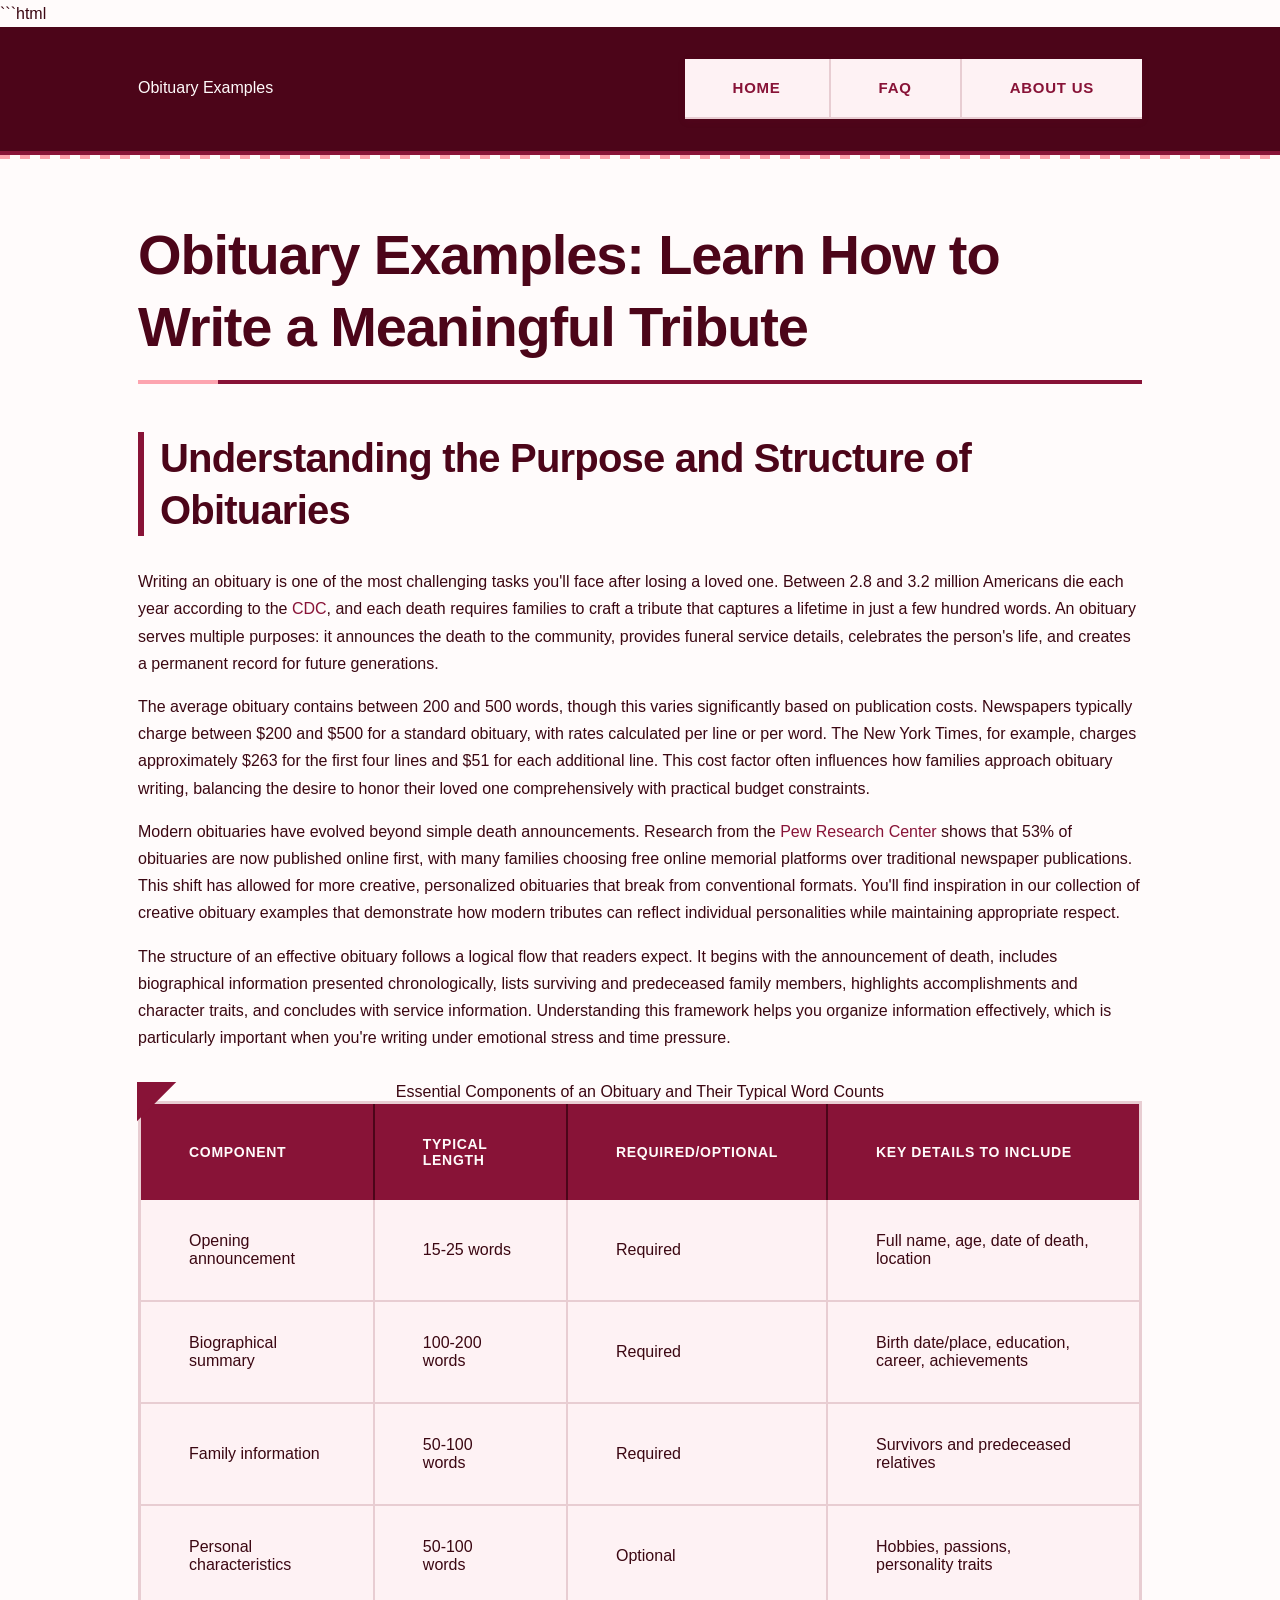
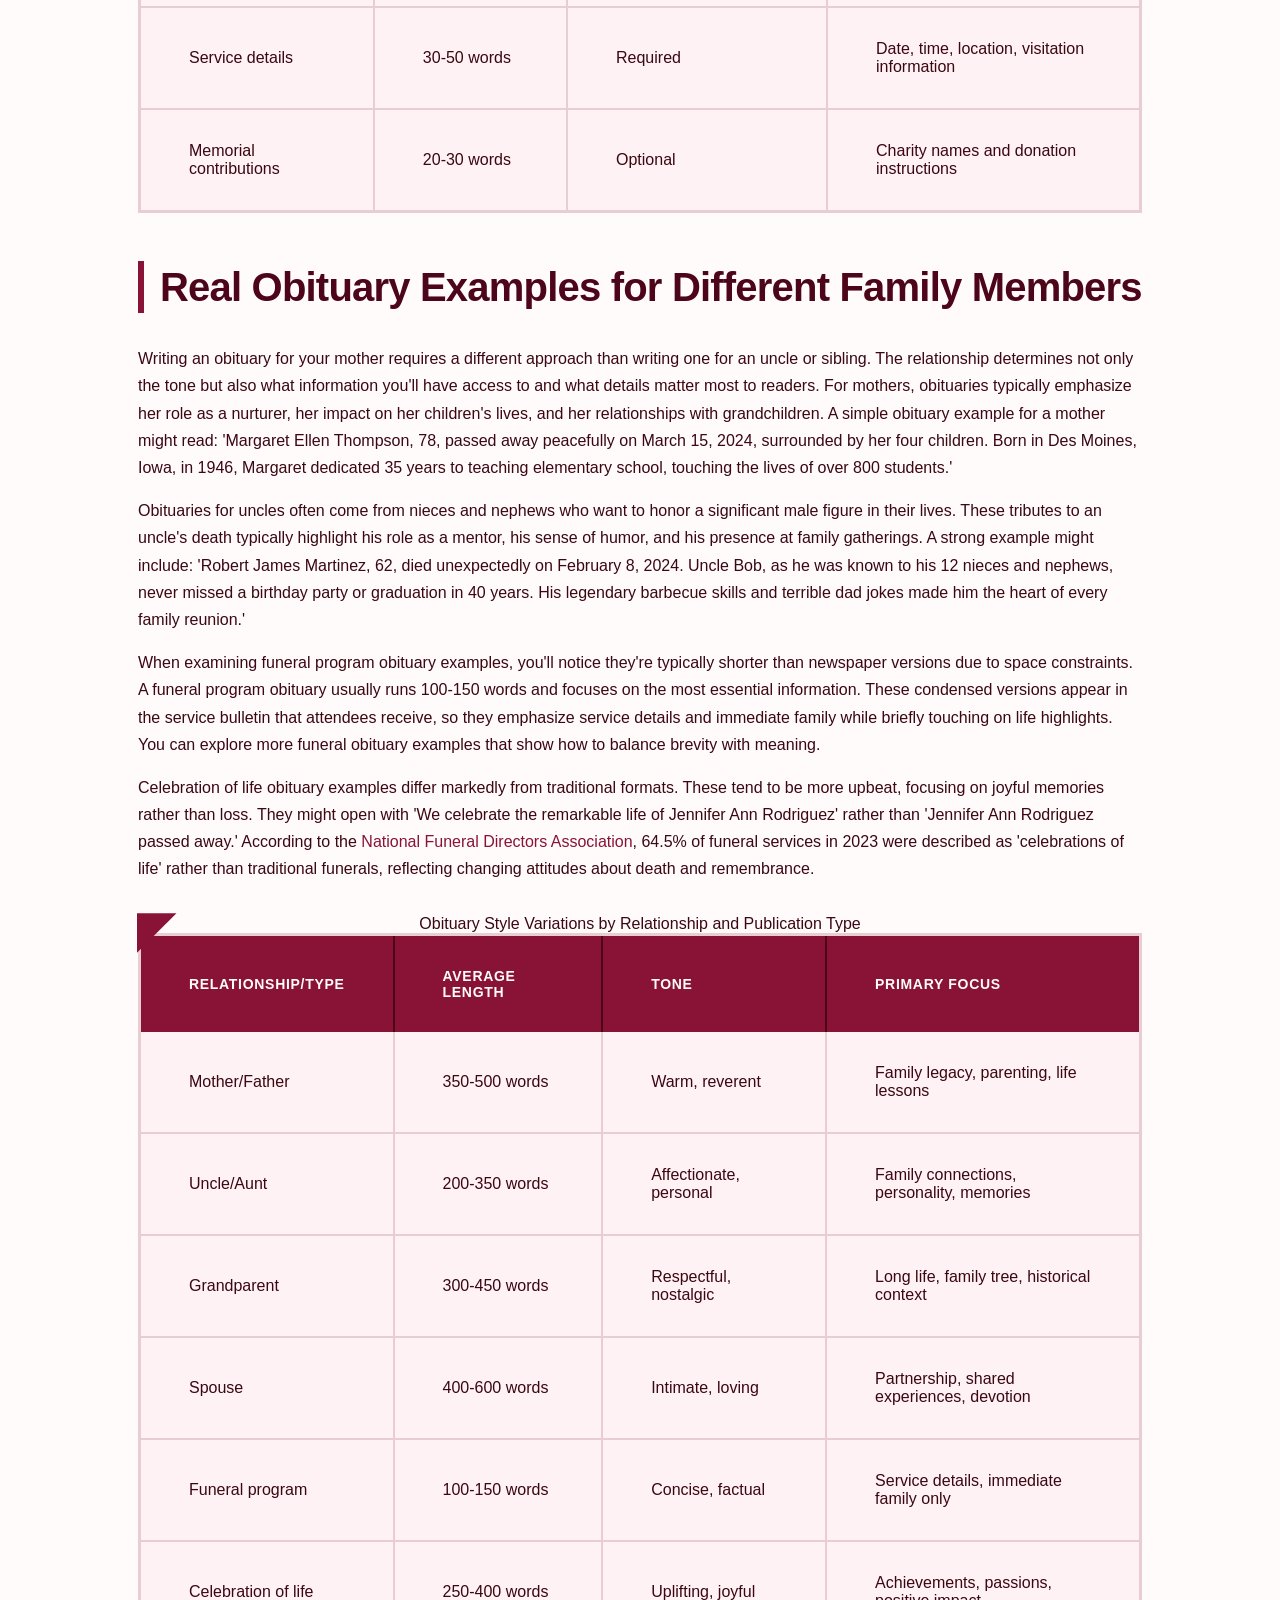
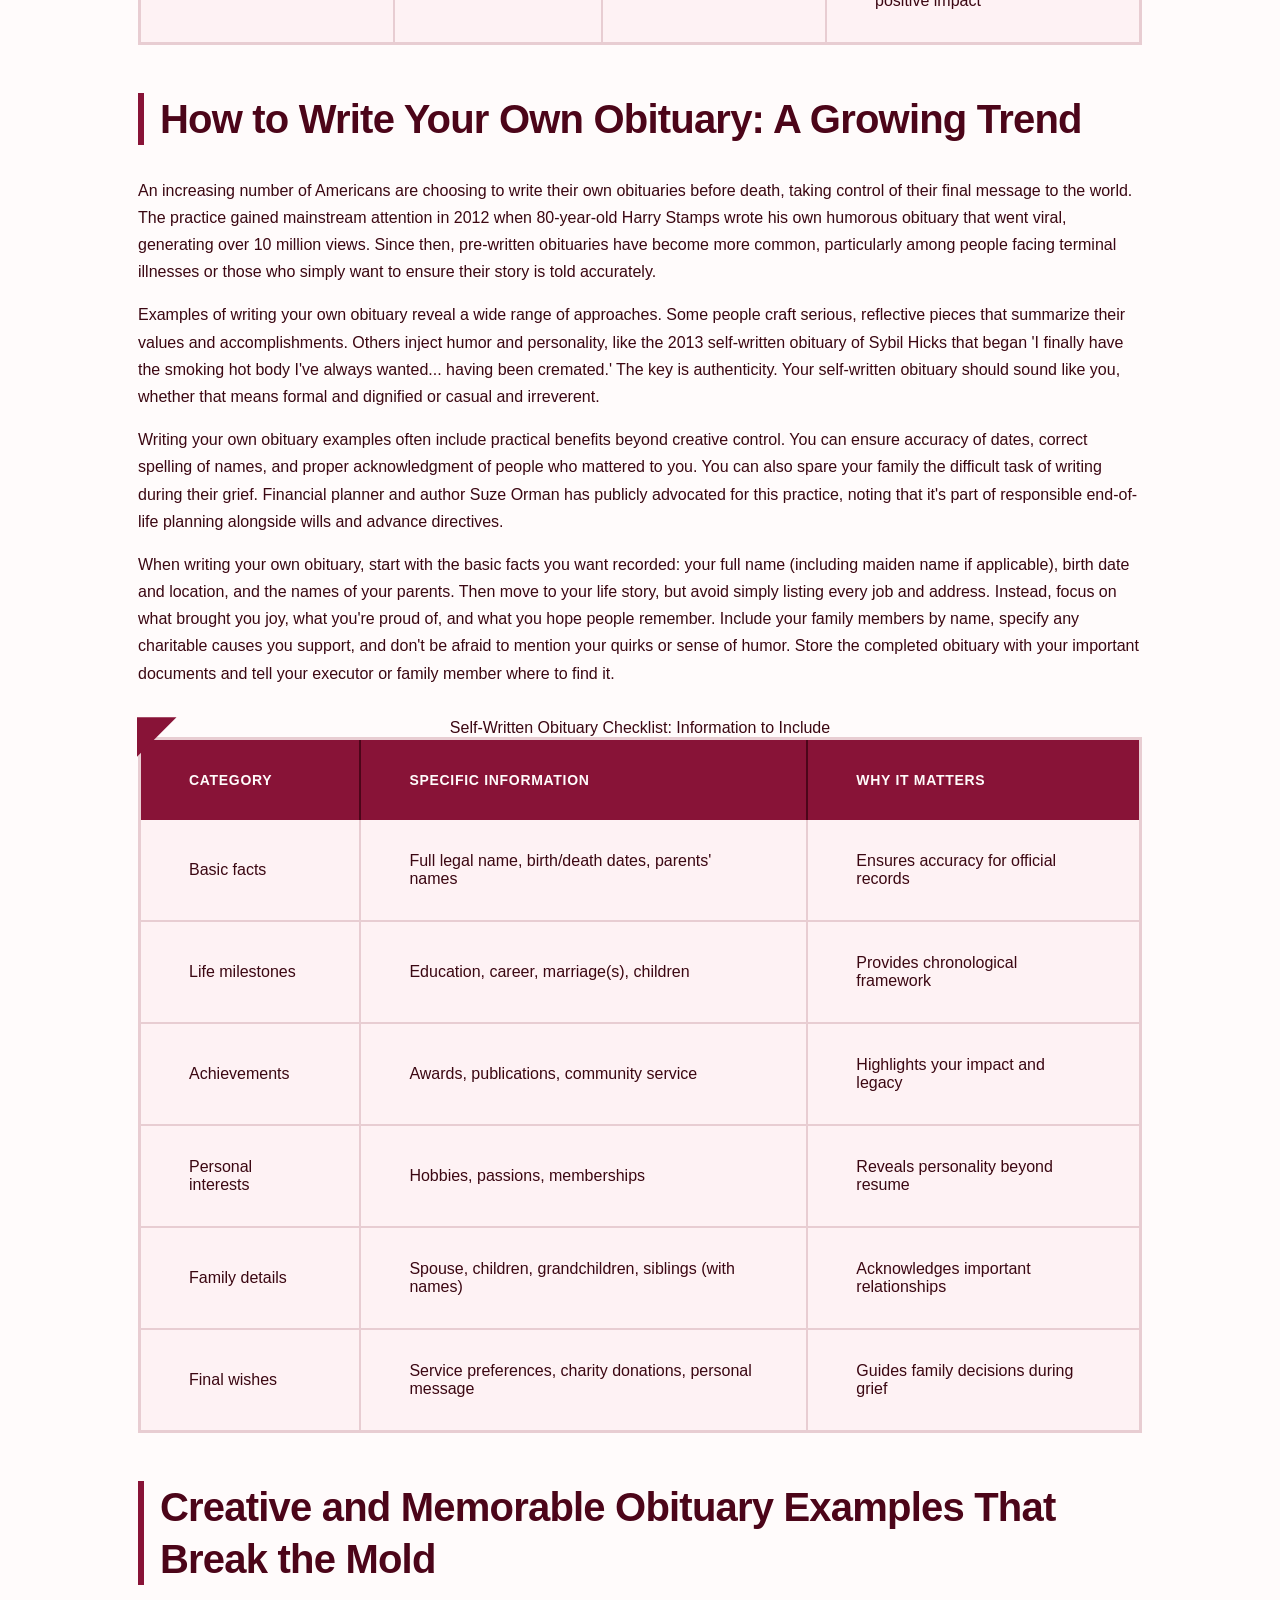
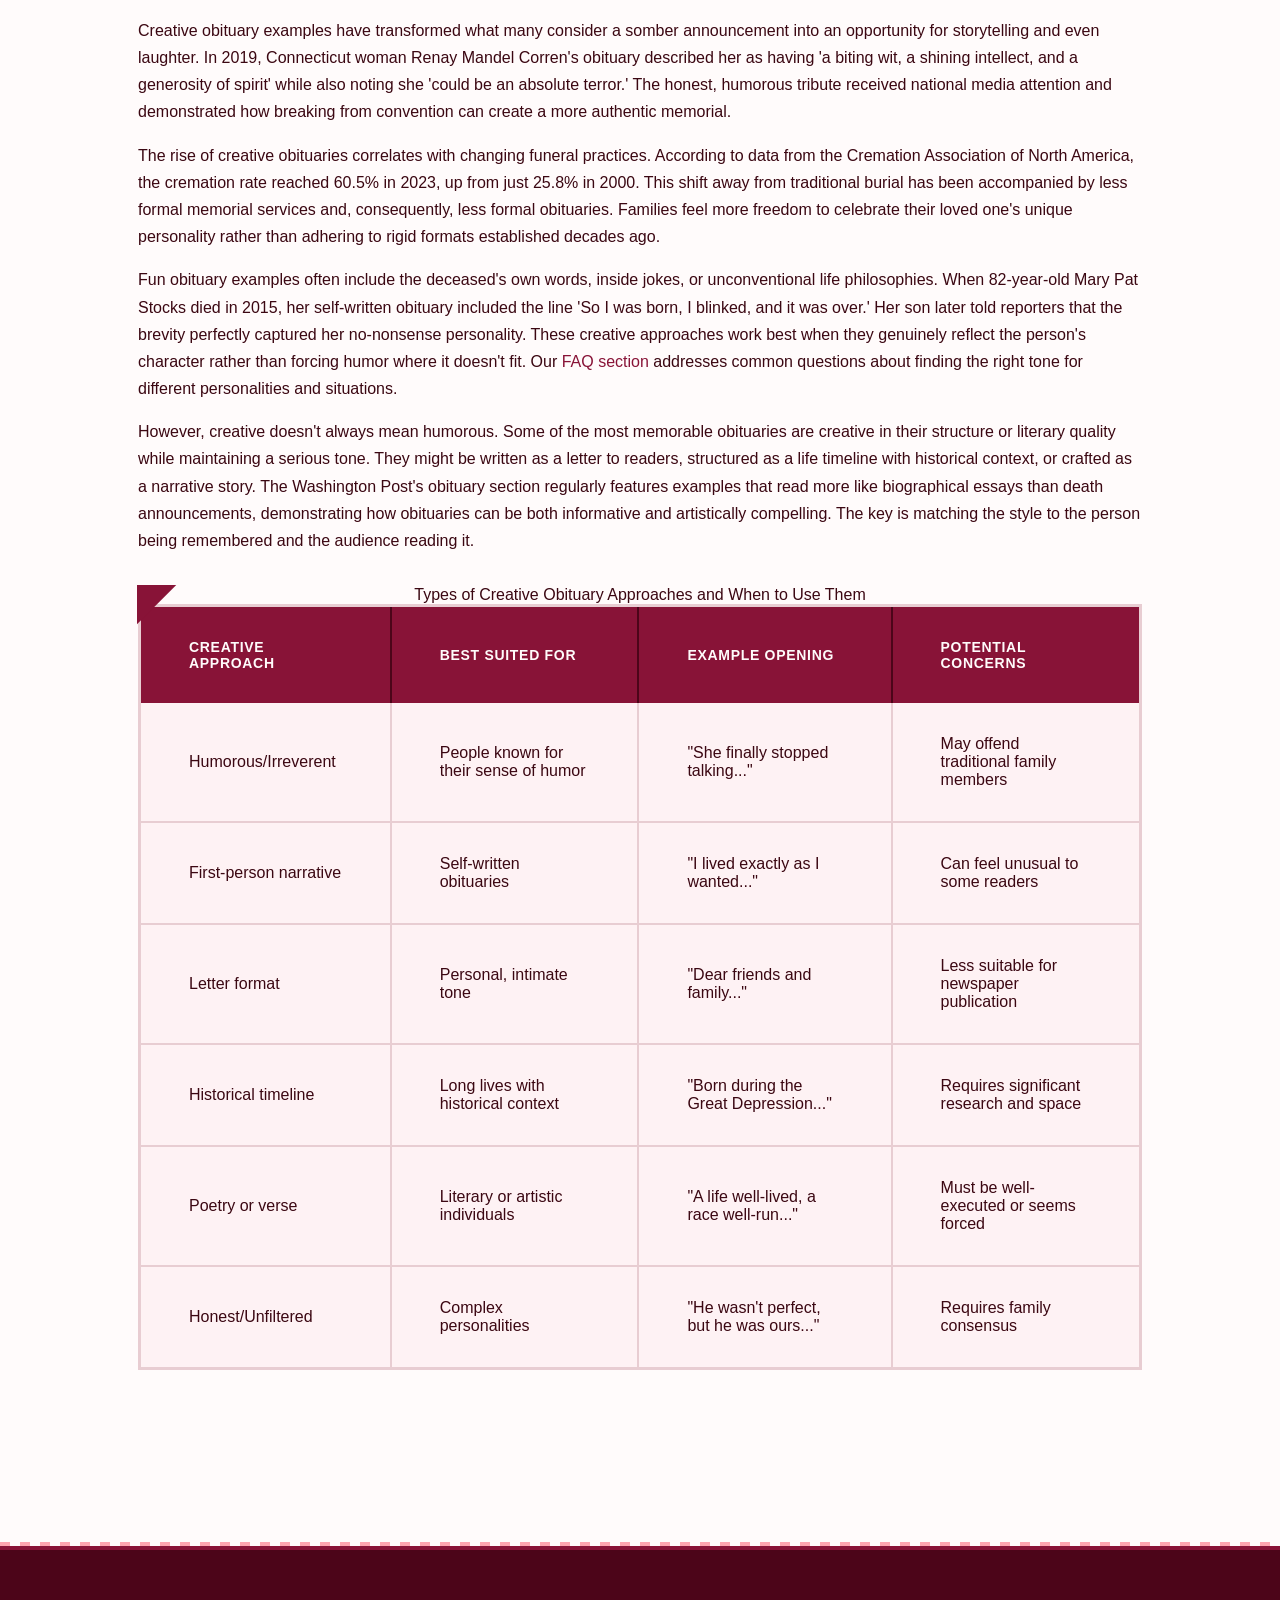
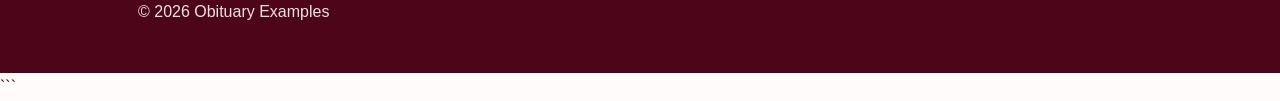
<file: index.html>
```html
<!DOCTYPE html>
<html lang="en-US">
<head><script>if(location.hostname==="obituaryexamples-xyz.pages.dev"){location.replace("https://obituaryexamples.xyz"+location.pathname+location.search)}</script>
<meta charset="UTF-8">
<meta name="viewport" content="width=device-width, initial-scale=1.0">
<title>Obituary Examples & Templates | How to Write an Obituary</title>
<meta name="description" content="Find obituary examples for parents, uncles, and loved ones. Learn how to write meaningful tributes with real samples, templates, and expert guidance.">
<link rel="canonical" href="https://obituaryexamples.xyz/">
<link rel="stylesheet" href="style.css">
<meta property="og:title" content="Obituary Examples & Templates | How to Write an Obituary">
<meta property="og:description" content="Find obituary examples for parents, uncles, and loved ones. Learn how to write meaningful tributes with real samples, templates, and expert guidance.">
<meta property="og:url" content="https://obituaryexamples.xyz/">
<meta property="og:type" content="website">
<meta name="twitter:card" content="summary_large_image">
<meta name="twitter:title" content="Obituary Examples & Templates | How to Write an Obituary">
<meta name="twitter:description" content="Find obituary examples for parents, uncles, and loved ones. Learn how to write meaningful tributes with real samples, templates, and expert guidance.">
<script type="application/ld+json">
{
  "@context": "https://schema.org",
  "@type": "Organization",
  "name": "Obituary Examples",
  "url": "https://obituaryexamples.xyz"
}
</script>
</head>
<body>
<header class="site-header">
<div class="container">
<a href="/">Obituary Examples</a>
<nav class="site-nav">
<ul>
<li><a href="/" aria-current="page">Home</a></li>
<li><a href="/faq">FAQ</a></li>
<li><a href="/about-us">About Us</a></li>
</ul>
</nav>
</div>
</header>
<main class="site-main">
<div class="container">
<h1>Obituary Examples: Learn How to Write a Meaningful Tribute</h1>
<section>
<h2>Understanding the Purpose and Structure of Obituaries</h2>
<p>Writing an obituary is one of the most challenging tasks you'll face after losing a loved one. Between 2.8 and 3.2 million Americans die each year according to the <a href="https://www.cdc.gov/nchs/fastats/deaths.htm" rel="noopener noreferrer" target="_blank">CDC</a>, and each death requires families to craft a tribute that captures a lifetime in just a few hundred words. An obituary serves multiple purposes: it announces the death to the community, provides funeral service details, celebrates the person's life, and creates a permanent record for future generations.</p>
<p>The average obituary contains between 200 and 500 words, though this varies significantly based on publication costs. Newspapers typically charge between $200 and $500 for a standard obituary, with rates calculated per line or per word. The New York Times, for example, charges approximately $263 for the first four lines and $51 for each additional line. This cost factor often influences how families approach obituary writing, balancing the desire to honor their loved one comprehensively with practical budget constraints.</p>
<p>Modern obituaries have evolved beyond simple death announcements. Research from the <a href="https://www.pewresearch.org/journalism/fact-sheet/newspapers/" rel="noopener noreferrer" target="_blank">Pew Research Center</a> shows that 53% of obituaries are now published online first, with many families choosing free online memorial platforms over traditional newspaper publications. This shift has allowed for more creative, personalized obituaries that break from conventional formats. You'll find inspiration in our collection of creative obituary examples that demonstrate how modern tributes can reflect individual personalities while maintaining appropriate respect.</p>
<p>The structure of an effective obituary follows a logical flow that readers expect. It begins with the announcement of death, includes biographical information presented chronologically, lists surviving and predeceased family members, highlights accomplishments and character traits, and concludes with service information. Understanding this framework helps you organize information effectively, which is particularly important when you're writing under emotional stress and time pressure.</p>
<table class="card">
<caption>Essential Components of an Obituary and Their Typical Word Counts</caption>
<thead>
<tr>
<th>Component</th>
<th>Typical Length</th>
<th>Required/Optional</th>
<th>Key Details to Include</th>
</tr>
</thead>
<tbody>
<tr>
<td>Opening announcement</td>
<td>15-25 words</td>
<td>Required</td>
<td>Full name, age, date of death, location</td>
</tr>
<tr>
<td>Biographical summary</td>
<td>100-200 words</td>
<td>Required</td>
<td>Birth date/place, education, career, achievements</td>
</tr>
<tr>
<td>Family information</td>
<td>50-100 words</td>
<td>Required</td>
<td>Survivors and predeceased relatives</td>
</tr>
<tr>
<td>Personal characteristics</td>
<td>50-100 words</td>
<td>Optional</td>
<td>Hobbies, passions, personality traits</td>
</tr>
<tr>
<td>Service details</td>
<td>30-50 words</td>
<td>Required</td>
<td>Date, time, location, visitation information</td>
</tr>
<tr>
<td>Memorial contributions</td>
<td>20-30 words</td>
<td>Optional</td>
<td>Charity names and donation instructions</td>
</tr>
</tbody>
</table>
</section>
<section>
<h2>Real Obituary Examples for Different Family Members</h2>
<p>Writing an obituary for your mother requires a different approach than writing one for an uncle or sibling. The relationship determines not only the tone but also what information you'll have access to and what details matter most to readers. For mothers, obituaries typically emphasize her role as a nurturer, her impact on her children's lives, and her relationships with grandchildren. A simple obituary example for a mother might read: 'Margaret Ellen Thompson, 78, passed away peacefully on March 15, 2024, surrounded by her four children. Born in Des Moines, Iowa, in 1946, Margaret dedicated 35 years to teaching elementary school, touching the lives of over 800 students.'</p>
<p>Obituaries for uncles often come from nieces and nephews who want to honor a significant male figure in their lives. These tributes to an uncle's death typically highlight his role as a mentor, his sense of humor, and his presence at family gatherings. A strong example might include: 'Robert James Martinez, 62, died unexpectedly on February 8, 2024. Uncle Bob, as he was known to his 12 nieces and nephews, never missed a birthday party or graduation in 40 years. His legendary barbecue skills and terrible dad jokes made him the heart of every family reunion.'</p>
<p>When examining funeral program obituary examples, you'll notice they're typically shorter than newspaper versions due to space constraints. A funeral program obituary usually runs 100-150 words and focuses on the most essential information. These condensed versions appear in the service bulletin that attendees receive, so they emphasize service details and immediate family while briefly touching on life highlights. You can explore more funeral obituary examples that show how to balance brevity with meaning.</p>
<p>Celebration of life obituary examples differ markedly from traditional formats. These tend to be more upbeat, focusing on joyful memories rather than loss. They might open with 'We celebrate the remarkable life of Jennifer Ann Rodriguez' rather than 'Jennifer Ann Rodriguez passed away.' According to the <a href="https://www.nfda.org/news/statistics" rel="noopener noreferrer" target="_blank">National Funeral Directors Association</a>, 64.5% of funeral services in 2023 were described as 'celebrations of life' rather than traditional funerals, reflecting changing attitudes about death and remembrance.</p>
<table class="card">
<caption>Obituary Style Variations by Relationship and Publication Type</caption>
<thead>
<tr>
<th>Relationship/Type</th>
<th>Average Length</th>
<th>Tone</th>
<th>Primary Focus</th>
</tr>
</thead>
<tbody>
<tr>
<td>Mother/Father</td>
<td>350-500 words</td>
<td>Warm, reverent</td>
<td>Family legacy, parenting, life lessons</td>
</tr>
<tr>
<td>Uncle/Aunt</td>
<td>200-350 words</td>
<td>Affectionate, personal</td>
<td>Family connections, personality, memories</td>
</tr>
<tr>
<td>Grandparent</td>
<td>300-450 words</td>
<td>Respectful, nostalgic</td>
<td>Long life, family tree, historical context</td>
</tr>
<tr>
<td>Spouse</td>
<td>400-600 words</td>
<td>Intimate, loving</td>
<td>Partnership, shared experiences, devotion</td>
</tr>
<tr>
<td>Funeral program</td>
<td>100-150 words</td>
<td>Concise, factual</td>
<td>Service details, immediate family only</td>
</tr>
<tr>
<td>Celebration of life</td>
<td>250-400 words</td>
<td>Uplifting, joyful</td>
<td>Achievements, passions, positive impact</td>
</tr>
</tbody>
</table>
</section>
<section>
<h2>How to Write Your Own Obituary: A Growing Trend</h2>
<p>An increasing number of Americans are choosing to write their own obituaries before death, taking control of their final message to the world. The practice gained mainstream attention in 2012 when 80-year-old Harry Stamps wrote his own humorous obituary that went viral, generating over 10 million views. Since then, pre-written obituaries have become more common, particularly among people facing terminal illnesses or those who simply want to ensure their story is told accurately.</p>
<p>Examples of writing your own obituary reveal a wide range of approaches. Some people craft serious, reflective pieces that summarize their values and accomplishments. Others inject humor and personality, like the 2013 self-written obituary of Sybil Hicks that began 'I finally have the smoking hot body I've always wanted... having been cremated.' The key is authenticity. Your self-written obituary should sound like you, whether that means formal and dignified or casual and irreverent.</p>
<p>Writing your own obituary examples often include practical benefits beyond creative control. You can ensure accuracy of dates, correct spelling of names, and proper acknowledgment of people who mattered to you. You can also spare your family the difficult task of writing during their grief. Financial planner and author Suze Orman has publicly advocated for this practice, noting that it's part of responsible end-of-life planning alongside wills and advance directives.</p>
<p>When writing your own obituary, start with the basic facts you want recorded: your full name (including maiden name if applicable), birth date and location, and the names of your parents. Then move to your life story, but avoid simply listing every job and address. Instead, focus on what brought you joy, what you're proud of, and what you hope people remember. Include your family members by name, specify any charitable causes you support, and don't be afraid to mention your quirks or sense of humor. Store the completed obituary with your important documents and tell your executor or family member where to find it.</p>
<table class="card">
<caption>Self-Written Obituary Checklist: Information to Include</caption>
<thead>
<tr>
<th>Category</th>
<th>Specific Information</th>
<th>Why It Matters</th>
</tr>
</thead>
<tbody>
<tr>
<td>Basic facts</td>
<td>Full legal name, birth/death dates, parents' names</td>
<td>Ensures accuracy for official records</td>
</tr>
<tr>
<td>Life milestones</td>
<td>Education, career, marriage(s), children</td>
<td>Provides chronological framework</td>
</tr>
<tr>
<td>Achievements</td>
<td>Awards, publications, community service</td>
<td>Highlights your impact and legacy</td>
</tr>
<tr>
<td>Personal interests</td>
<td>Hobbies, passions, memberships</td>
<td>Reveals personality beyond resume</td>
</tr>
<tr>
<td>Family details</td>
<td>Spouse, children, grandchildren, siblings (with names)</td>
<td>Acknowledges important relationships</td>
</tr>
<tr>
<td>Final wishes</td>
<td>Service preferences, charity donations, personal message</td>
<td>Guides family decisions during grief</td>
</tr>
</tbody>
</table>
</section>
<section>
<h2>Creative and Memorable Obituary Examples That Break the Mold</h2>
<p>Creative obituary examples have transformed what many consider a somber announcement into an opportunity for storytelling and even laughter. In 2019, Connecticut woman Renay Mandel Corren's obituary described her as having 'a biting wit, a shining intellect, and a generosity of spirit' while also noting she 'could be an absolute terror.' The honest, humorous tribute received national media attention and demonstrated how breaking from convention can create a more authentic memorial.</p>
<p>The rise of creative obituaries correlates with changing funeral practices. According to data from the Cremation Association of North America, the cremation rate reached 60.5% in 2023, up from just 25.8% in 2000. This shift away from traditional burial has been accompanied by less formal memorial services and, consequently, less formal obituaries. Families feel more freedom to celebrate their loved one's unique personality rather than adhering to rigid formats established decades ago.</p>
<p>Fun obituary examples often include the deceased's own words, inside jokes, or unconventional life philosophies. When 82-year-old Mary Pat Stocks died in 2015, her self-written obituary included the line 'So I was born, I blinked, and it was over.' Her son later told reporters that the brevity perfectly captured her no-nonsense personality. These creative approaches work best when they genuinely reflect the person's character rather than forcing humor where it doesn't fit. Our <a href="/faq">FAQ section</a> addresses common questions about finding the right tone for different personalities and situations.</p>
<p>However, creative doesn't always mean humorous. Some of the most memorable obituaries are creative in their structure or literary quality while maintaining a serious tone. They might be written as a letter to readers, structured as a life timeline with historical context, or crafted as a narrative story. The Washington Post's obituary section regularly features examples that read more like biographical essays than death announcements, demonstrating how obituaries can be both informative and artistically compelling. The key is matching the style to the person being remembered and the audience reading it.</p>
<table class="card">
<caption>Types of Creative Obituary Approaches and When to Use Them</caption>
<thead>
<tr>
<th>Creative Approach</th>
<th>Best Suited For</th>
<th>Example Opening</th>
<th>Potential Concerns</th>
</tr>
</thead>
<tbody>
<tr>
<td>Humorous/Irreverent</td>
<td>People known for their sense of humor</td>
<td>"She finally stopped talking..."</td>
<td>May offend traditional family members</td>
</tr>
<tr>
<td>First-person narrative</td>
<td>Self-written obituaries</td>
<td>"I lived exactly as I wanted..."</td>
<td>Can feel unusual to some readers</td>
</tr>
<tr>
<td>Letter format</td>
<td>Personal, intimate tone</td>
<td>"Dear friends and family..."</td>
<td>Less suitable for newspaper publication</td>
</tr>
<tr>
<td>Historical timeline</td>
<td>Long lives with historical context</td>
<td>"Born during the Great Depression..."</td>
<td>Requires significant research and space</td>
</tr>
<tr>
<td>Poetry or verse</td>
<td>Literary or artistic individuals</td>
<td>"A life well-lived, a race well-run..."</td>
<td>Must be well-executed or seems forced</td>
</tr>
<tr>
<td>Honest/Unfiltered</td>
<td>Complex personalities</td>
<td>"He wasn't perfect, but he was ours..."</td>
<td>Requires family consensus</td>
</tr>
</tbody>
</table>
</section>
</div>
</main>
<footer class="site-footer">
<div class="container">
<p>&copy; 2026 Obituary Examples</p>
</div>
</footer>
</body>
</html>
```
</file>
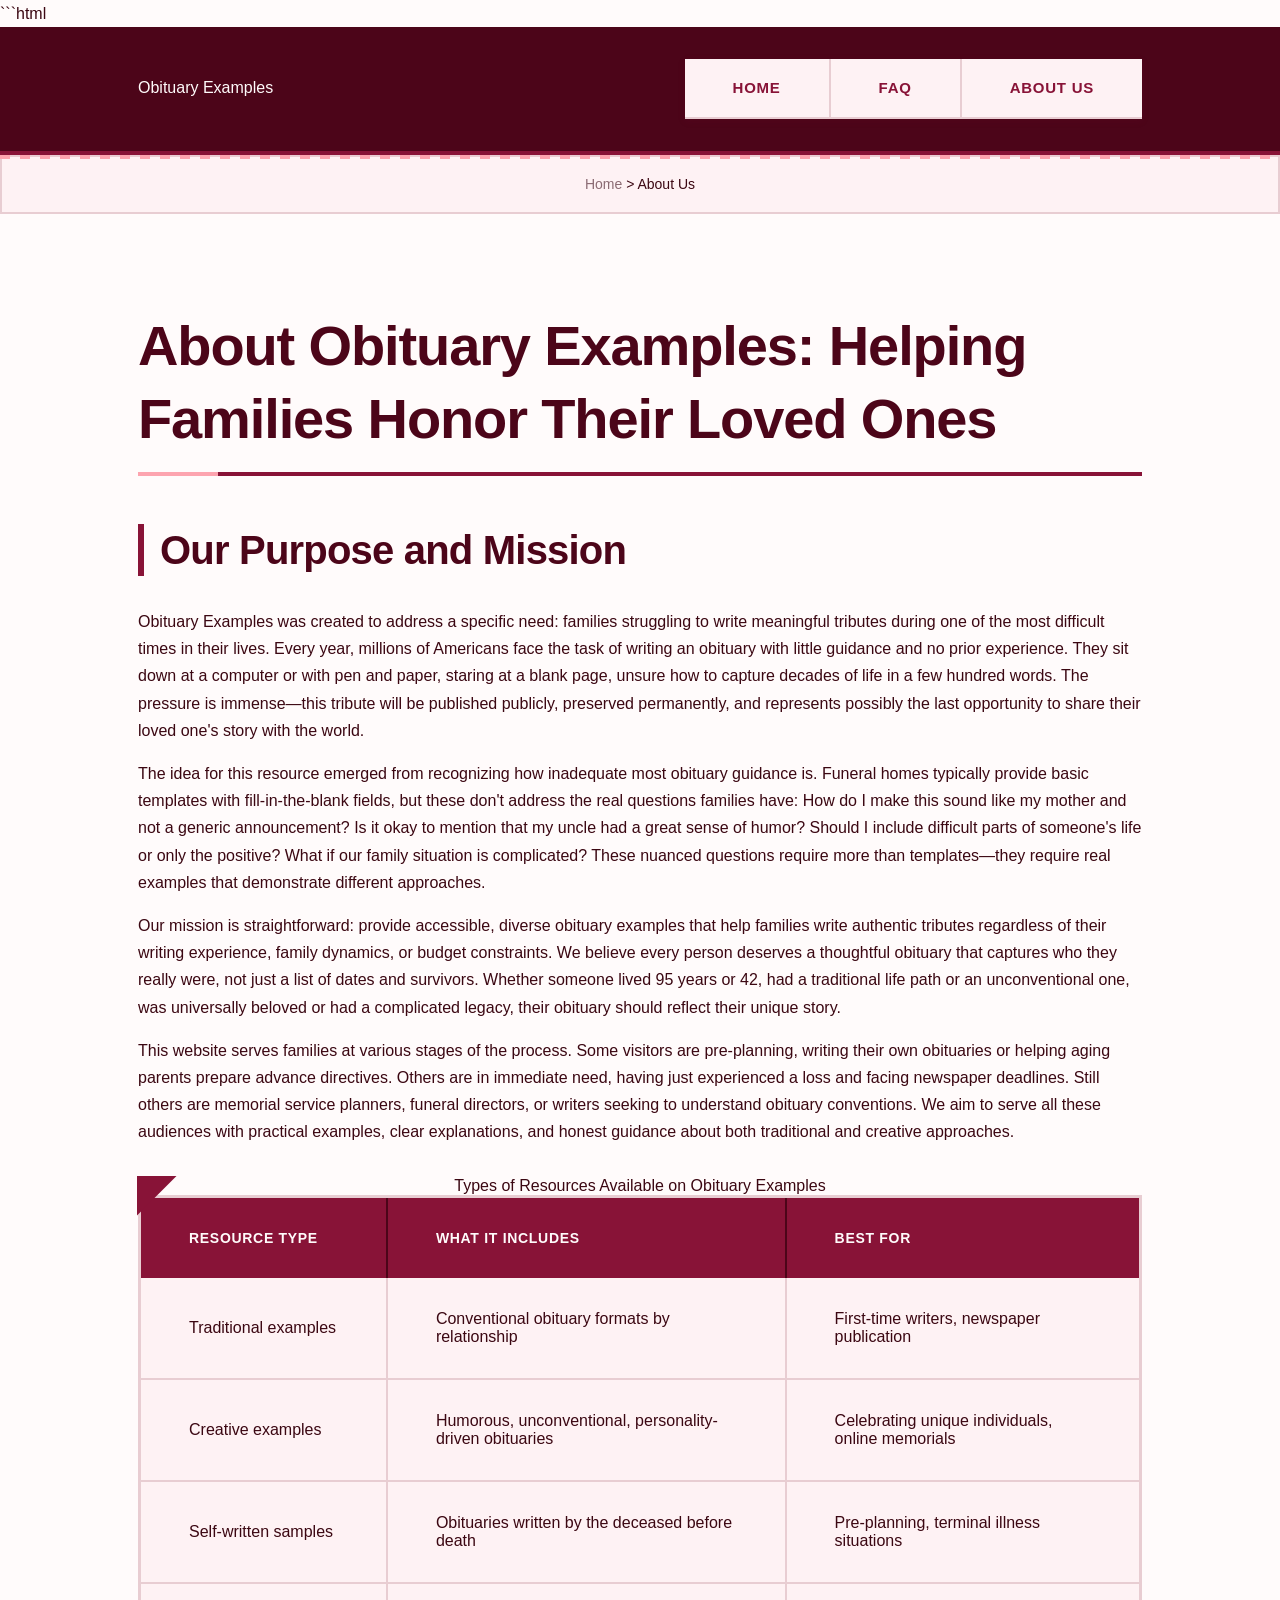
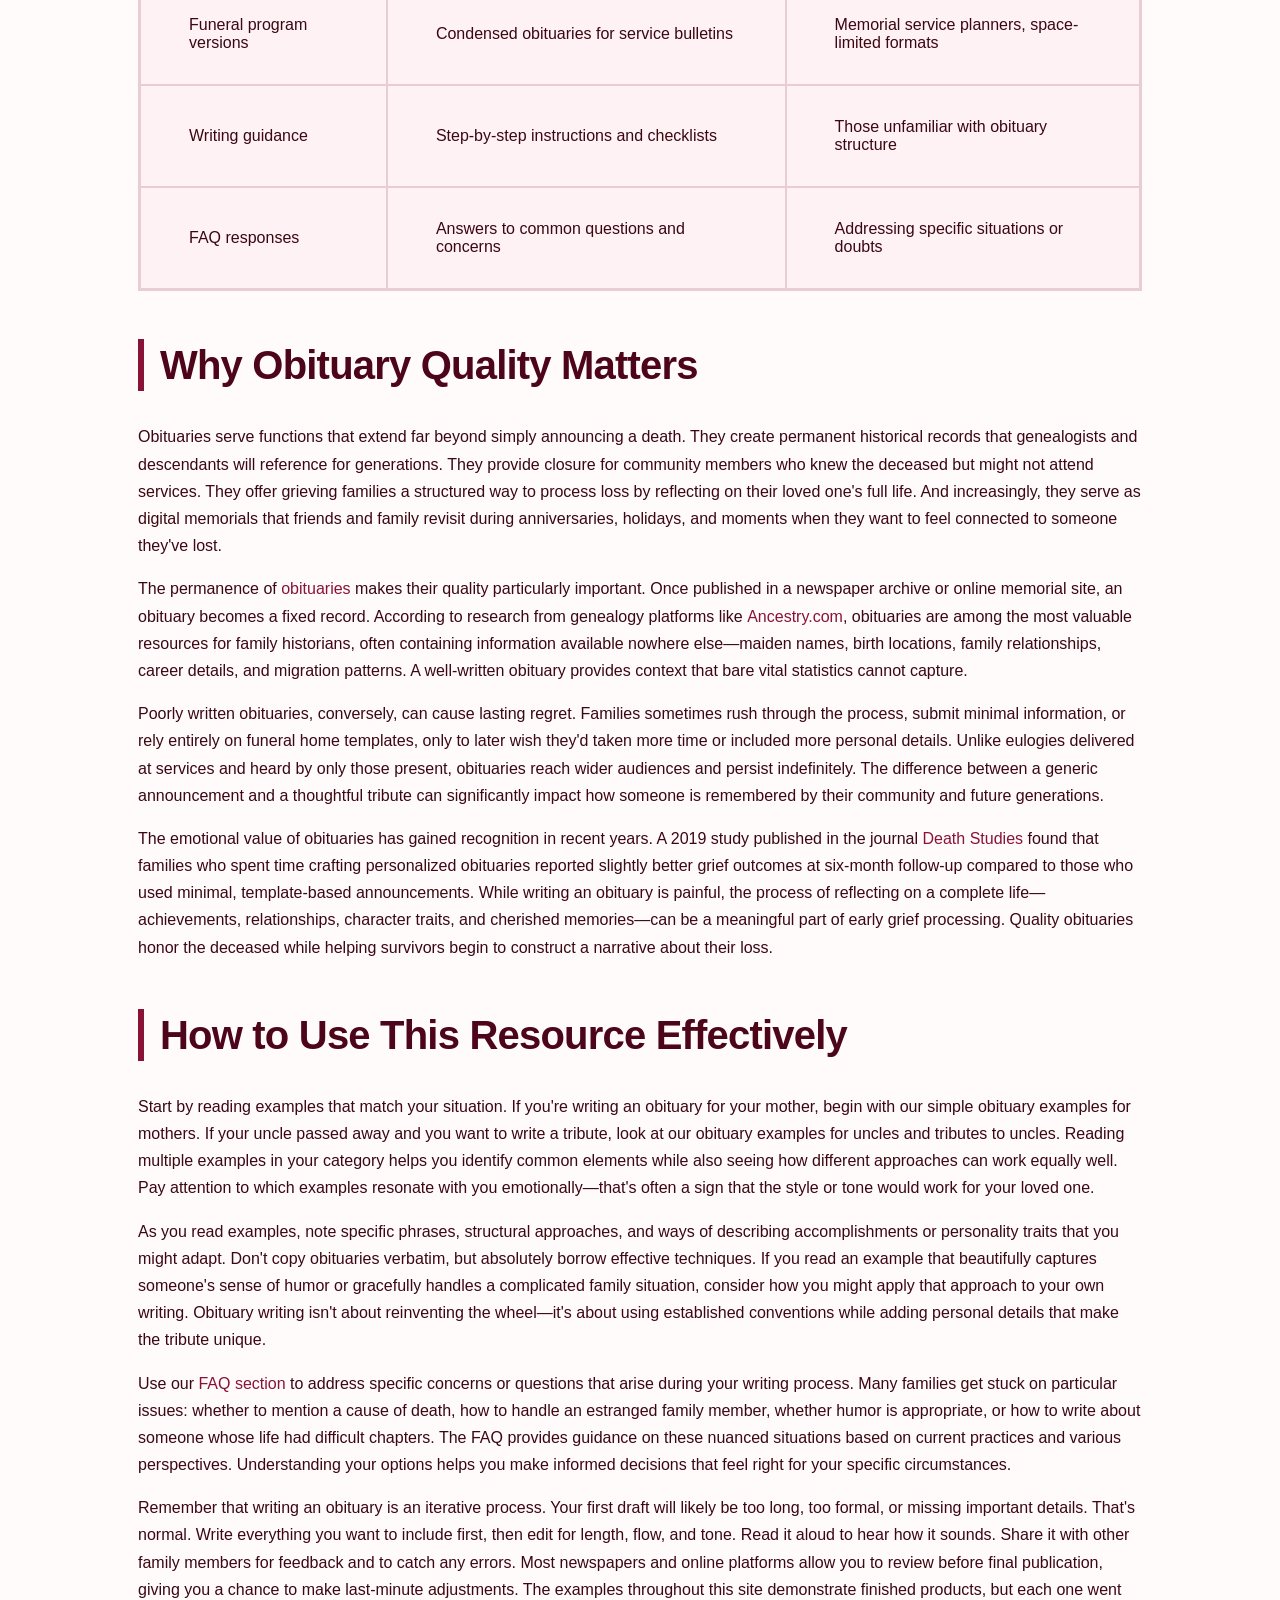
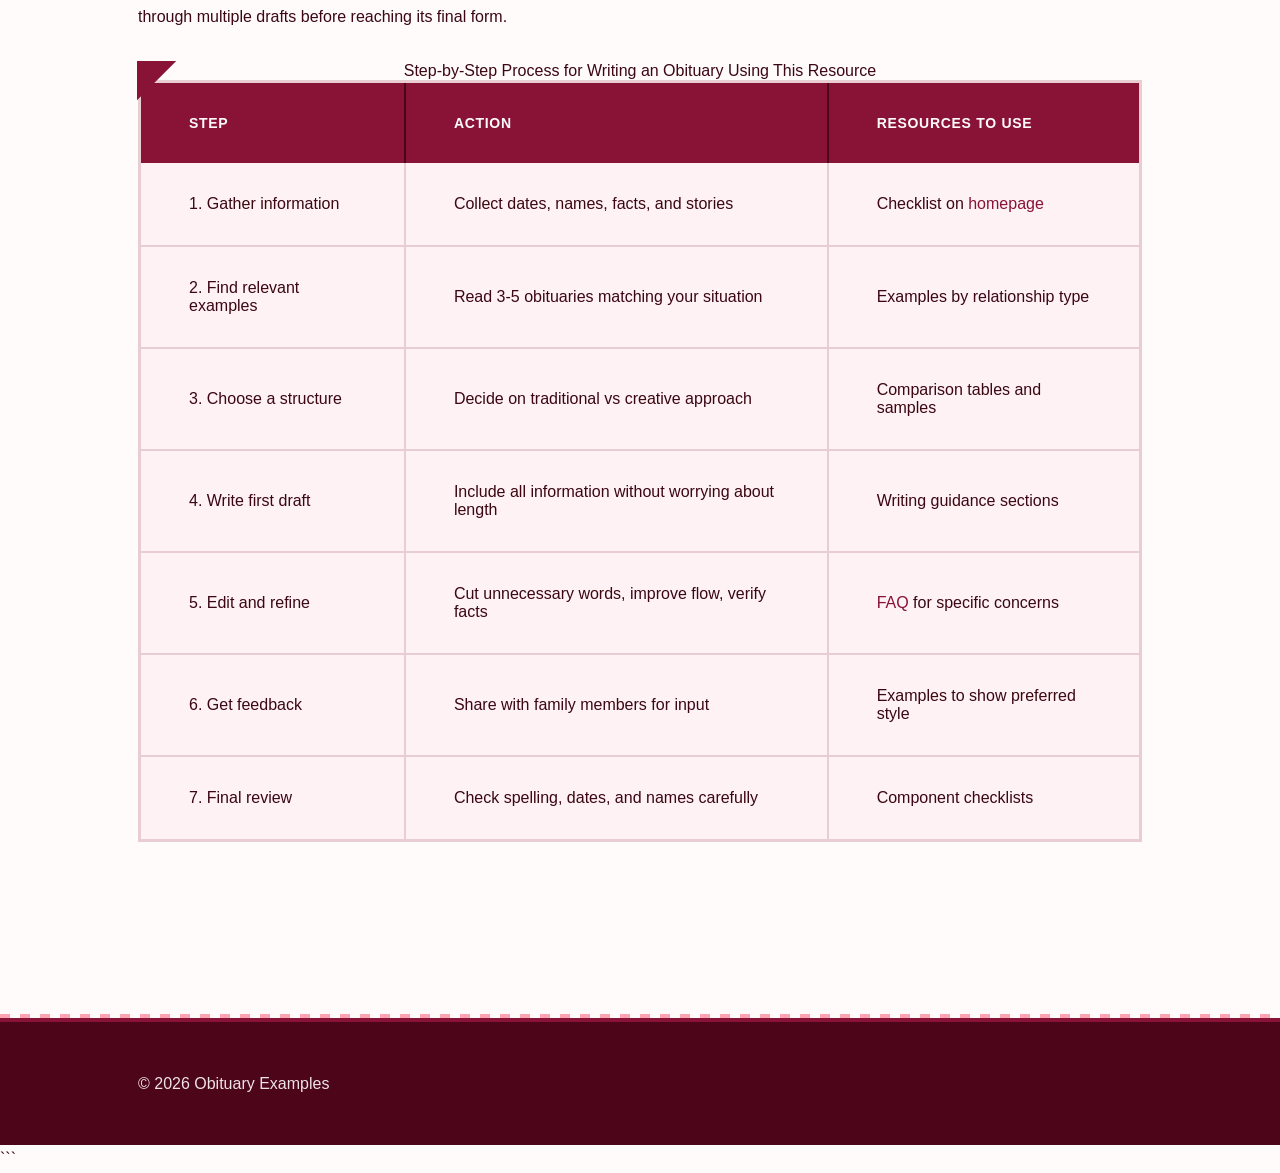
<file: about-us.html>
```html
<!DOCTYPE html>
<html lang="en-US">
<head><script>if(location.hostname==="obituaryexamples-xyz.pages.dev"){location.replace("https://obituaryexamples.xyz"+location.pathname+location.search)}</script>
<meta charset="UTF-8">
<meta name="viewport" content="width=device-width, initial-scale=1.0">
<title>About Obituary Examples | Our Mission and Resources</title>
<meta name="description" content="Learn about Obituary Examples, our mission to help families write meaningful tributes, and the resources we provide for honoring loved ones.">
<link rel="canonical" href="https://obituaryexamples.xyz/about-us">
<link rel="stylesheet" href="style.css">
<script type="application/ld+json">
{
  "@context": "https://schema.org",
  "@type": "AboutPage",
  "name": "About Obituary Examples",
  "description": "Learn about Obituary Examples, our mission to help families write meaningful tributes, and the resources we provide for honoring loved ones.",
  "url": "https://obituaryexamples.xyz/about-us"
}
</script>
</head>
<body>
<header class="site-header">
<div class="container">
<a href="/">Obituary Examples</a>
<nav class="site-nav">
<ul>
<li><a href="/">Home</a></li>
<li><a href="/faq">FAQ</a></li>
<li><a href="/about-us" aria-current="page">About Us</a></li>
</ul>
</nav>
</div>
</header>

<nav class="breadcrumbs">
<div class="container">
<a href="/">Home</a> &gt; About Us
</div>
</nav>

<main class="site-main">
<div class="container">
<h1>About Obituary Examples: Helping Families Honor Their Loved Ones</h1>

<section>
<h2>Our Purpose and Mission</h2>
<p>Obituary Examples was created to address a specific need: families struggling to write meaningful tributes during one of the most difficult times in their lives. Every year, millions of Americans face the task of writing an obituary with little guidance and no prior experience. They sit down at a computer or with pen and paper, staring at a blank page, unsure how to capture decades of life in a few hundred words. The pressure is immense—this tribute will be published publicly, preserved permanently, and represents possibly the last opportunity to share their loved one's story with the world.</p>
<p>The idea for this resource emerged from recognizing how inadequate most obituary guidance is. Funeral homes typically provide basic templates with fill-in-the-blank fields, but these don't address the real questions families have: How do I make this sound like my mother and not a generic announcement? Is it okay to mention that my uncle had a great sense of humor? Should I include difficult parts of someone's life or only the positive? What if our family situation is complicated? These nuanced questions require more than templates—they require real examples that demonstrate different approaches.</p>
<p>Our mission is straightforward: provide accessible, diverse obituary examples that help families write authentic tributes regardless of their writing experience, family dynamics, or budget constraints. We believe every person deserves a thoughtful obituary that captures who they really were, not just a list of dates and survivors. Whether someone lived 95 years or 42, had a traditional life path or an unconventional one, was universally beloved or had a complicated legacy, their obituary should reflect their unique story.</p>
<p>This website serves families at various stages of the process. Some visitors are pre-planning, writing their own obituaries or helping aging parents prepare advance directives. Others are in immediate need, having just experienced a loss and facing newspaper deadlines. Still others are memorial service planners, funeral directors, or writers seeking to understand obituary conventions. We aim to serve all these audiences with practical examples, clear explanations, and honest guidance about both traditional and creative approaches.</p>

<table class="card">
<caption>Types of Resources Available on Obituary Examples</caption>
<thead>
<tr>
<th>Resource Type</th>
<th>What It Includes</th>
<th>Best For</th>
</tr>
</thead>
<tbody>
<tr>
<td>Traditional examples</td>
<td>Conventional obituary formats by relationship</td>
<td>First-time writers, newspaper publication</td>
</tr>
<tr>
<td>Creative examples</td>
<td>Humorous, unconventional, personality-driven obituaries</td>
<td>Celebrating unique individuals, online memorials</td>
</tr>
<tr>
<td>Self-written samples</td>
<td>Obituaries written by the deceased before death</td>
<td>Pre-planning, terminal illness situations</td>
</tr>
<tr>
<td>Funeral program versions</td>
<td>Condensed obituaries for service bulletins</td>
<td>Memorial service planners, space-limited formats</td>
</tr>
<tr>
<td>Writing guidance</td>
<td>Step-by-step instructions and checklists</td>
<td>Those unfamiliar with obituary structure</td>
</tr>
<tr>
<td>FAQ responses</td>
<td>Answers to common questions and concerns</td>
<td>Addressing specific situations or doubts</td>
</tr>
</tbody>
</table>
</section>

<section>
<h2>Why Obituary Quality Matters</h2>
<p>Obituaries serve functions that extend far beyond simply announcing a death. They create permanent historical records that genealogists and descendants will reference for generations. They provide closure for community members who knew the deceased but might not attend services. They offer grieving families a structured way to process loss by reflecting on their loved one's full life. And increasingly, they serve as digital memorials that friends and family revisit during anniversaries, holidays, and moments when they want to feel connected to someone they've lost.</p>
<p>The permanence of <a href="https://en.wikipedia.org/wiki/Obituary">obituaries</a> makes their quality particularly important. Once published in a newspaper archive or online memorial site, an obituary becomes a fixed record. According to research from genealogy platforms like <a href="https://www.ancestry.com/">Ancestry.com</a>, obituaries are among the most valuable resources for family historians, often containing information available nowhere else—maiden names, birth locations, family relationships, career details, and migration patterns. A well-written obituary provides context that bare vital statistics cannot capture.</p>
<p>Poorly written obituaries, conversely, can cause lasting regret. Families sometimes rush through the process, submit minimal information, or rely entirely on funeral home templates, only to later wish they'd taken more time or included more personal details. Unlike eulogies delivered at services and heard by only those present, obituaries reach wider audiences and persist indefinitely. The difference between a generic announcement and a thoughtful tribute can significantly impact how someone is remembered by their community and future generations.</p>
<p>The emotional value of obituaries has gained recognition in recent years. A 2019 study published in the journal <a href="https://www.tandfonline.com/toc/udst20/current">Death Studies</a> found that families who spent time crafting personalized obituaries reported slightly better grief outcomes at six-month follow-up compared to those who used minimal, template-based announcements. While writing an obituary is painful, the process of reflecting on a complete life—achievements, relationships, character traits, and cherished memories—can be a meaningful part of early grief processing. Quality obituaries honor the deceased while helping survivors begin to construct a narrative about their loss.</p>
</section>

<section>
<h2>How to Use This Resource Effectively</h2>
<p>Start by reading examples that match your situation. If you're writing an obituary for your mother, begin with our simple obituary examples for mothers. If your uncle passed away and you want to write a tribute, look at our obituary examples for uncles and tributes to uncles. Reading multiple examples in your category helps you identify common elements while also seeing how different approaches can work equally well. Pay attention to which examples resonate with you emotionally—that's often a sign that the style or tone would work for your loved one.</p>
<p>As you read examples, note specific phrases, structural approaches, and ways of describing accomplishments or personality traits that you might adapt. Don't copy obituaries verbatim, but absolutely borrow effective techniques. If you read an example that beautifully captures someone's sense of humor or gracefully handles a complicated family situation, consider how you might apply that approach to your own writing. Obituary writing isn't about reinventing the wheel—it's about using established conventions while adding personal details that make the tribute unique.</p>
<p>Use our <a href="/faq">FAQ section</a> to address specific concerns or questions that arise during your writing process. Many families get stuck on particular issues: whether to mention a cause of death, how to handle an estranged family member, whether humor is appropriate, or how to write about someone whose life had difficult chapters. The FAQ provides guidance on these nuanced situations based on current practices and various perspectives. Understanding your options helps you make informed decisions that feel right for your specific circumstances.</p>
<p>Remember that writing an obituary is an iterative process. Your first draft will likely be too long, too formal, or missing important details. That's normal. Write everything you want to include first, then edit for length, flow, and tone. Read it aloud to hear how it sounds. Share it with other family members for feedback and to catch any errors. Most newspapers and online platforms allow you to review before final publication, giving you a chance to make last-minute adjustments. The examples throughout this site demonstrate finished products, but each one went through multiple drafts before reaching its final form.</p>

<table class="card">
<caption>Step-by-Step Process for Writing an Obituary Using This Resource</caption>
<thead>
<tr>
<th>Step</th>
<th>Action</th>
<th>Resources to Use</th>
</tr>
</thead>
<tbody>
<tr>
<td>1. Gather information</td>
<td>Collect dates, names, facts, and stories</td>
<td>Checklist on <a href="/">homepage</a></td>
</tr>
<tr>
<td>2. Find relevant examples</td>
<td>Read 3-5 obituaries matching your situation</td>
<td>Examples by relationship type</td>
</tr>
<tr>
<td>3. Choose a structure</td>
<td>Decide on traditional vs creative approach</td>
<td>Comparison tables and samples</td>
</tr>
<tr>
<td>4. Write first draft</td>
<td>Include all information without worrying about length</td>
<td>Writing guidance sections</td>
</tr>
<tr>
<td>5. Edit and refine</td>
<td>Cut unnecessary words, improve flow, verify facts</td>
<td><a href="/faq">FAQ</a> for specific concerns</td>
</tr>
<tr>
<td>6. Get feedback</td>
<td>Share with family members for input</td>
<td>Examples to show preferred style</td>
</tr>
<tr>
<td>7. Final review</td>
<td>Check spelling, dates, and names carefully</td>
<td>Component checklists</td>
</tr>
</tbody>
</table>
</section>
</div>
</main>

<footer class="site-footer">
<div class="container">
<p>&copy; 2026 Obituary Examples</p>
</div>
</footer>
</body>
</html>
```
</file>
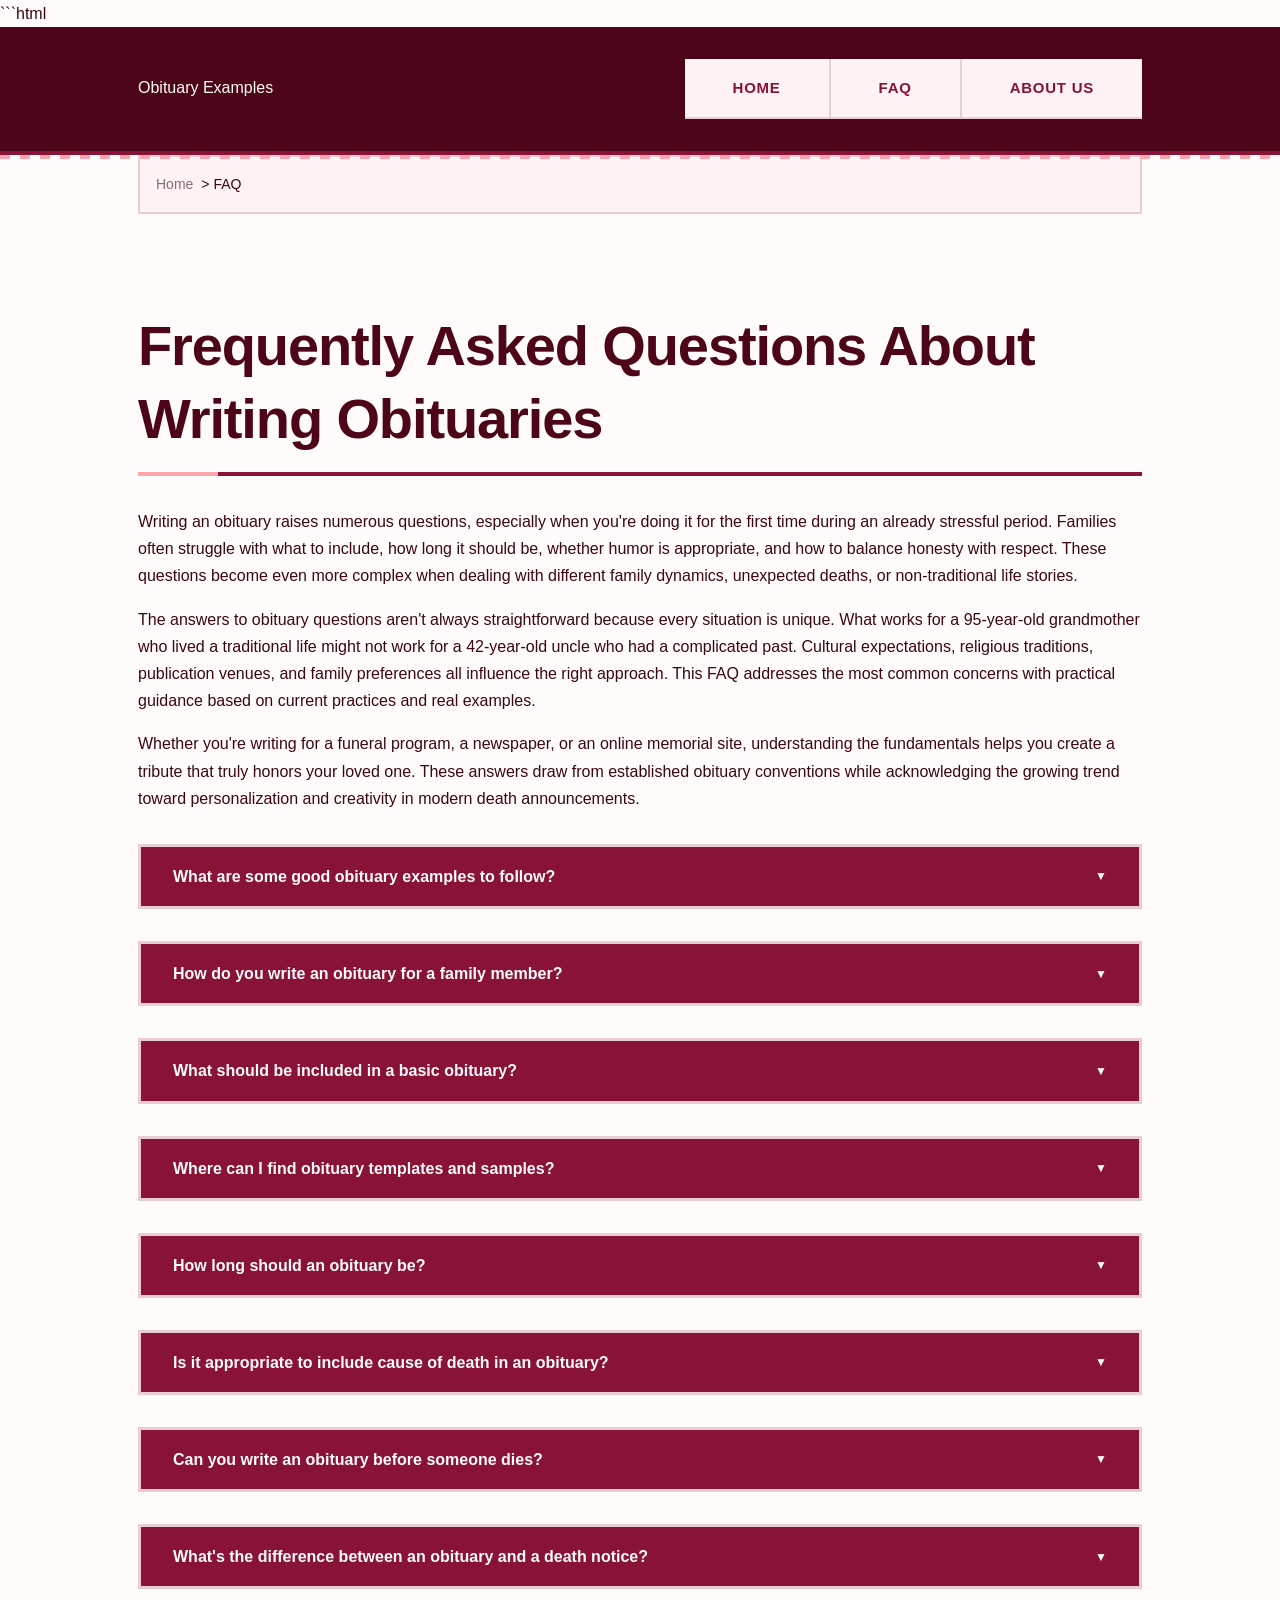
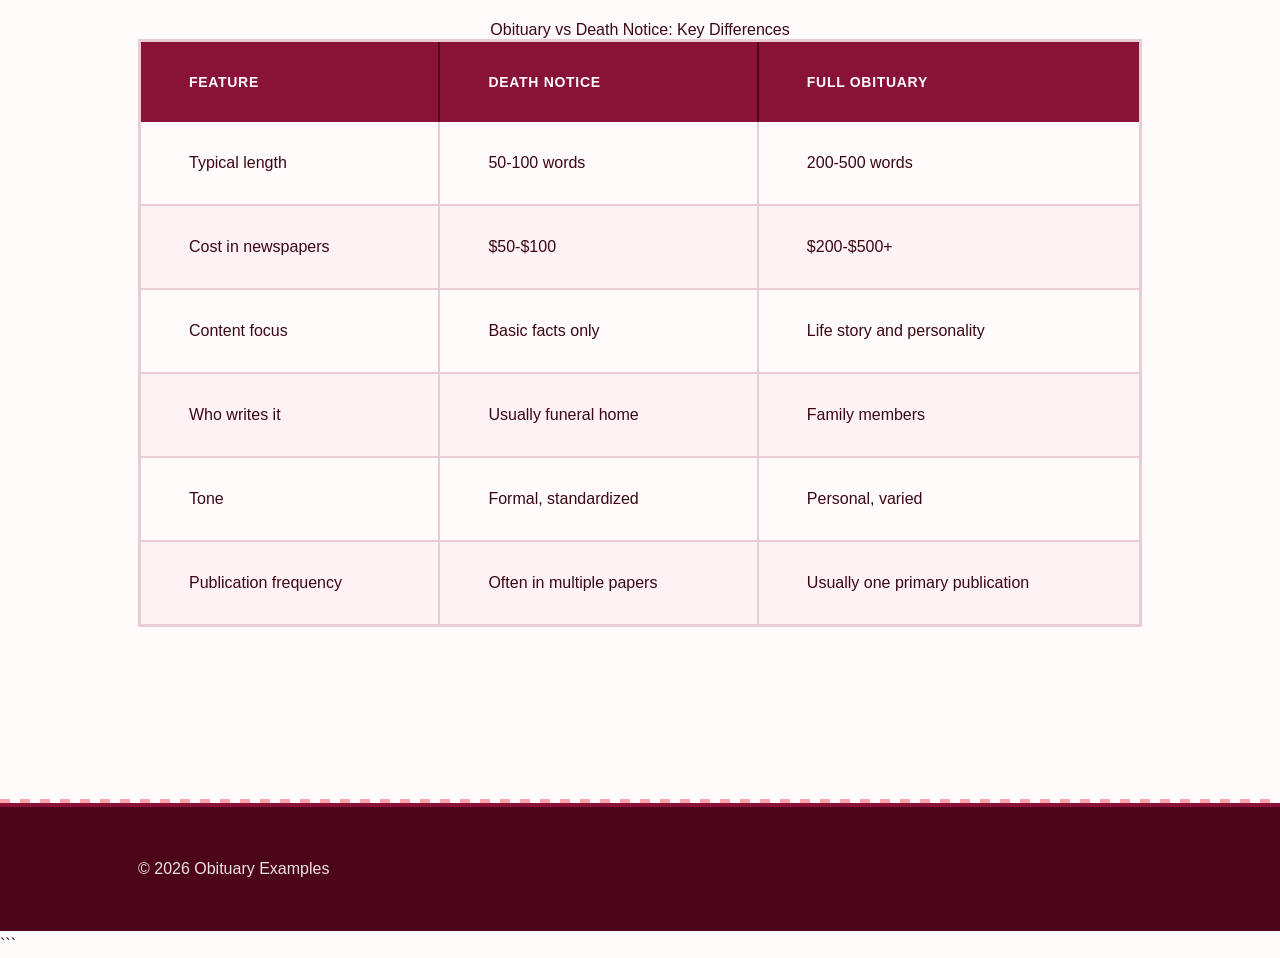
<file: faq.html>
```html
<!DOCTYPE html>
<html lang="en-US">
<head><script>if(location.hostname==="obituaryexamples-xyz.pages.dev"){location.replace("https://obituaryexamples.xyz"+location.pathname+location.search)}</script>
<meta charset="UTF-8">
<meta name="viewport" content="width=device-width, initial-scale=1.0">
<title>Obituary Writing FAQ: Your Questions Answered</title>
<meta name="description" content="Get answers to common questions about writing obituaries, from basic structure to creative approaches. Expert guidance for honoring your loved ones.">
<link rel="canonical" href="https://obituaryexamples.xyz/faq">
<link rel="stylesheet" href="style.css">
<script type="application/ld+json">
{
  "@context": "https://schema.org",
  "@type": "FAQPage",
  "mainEntity": [
    {
      "@type": "Question",
      "name": "What are some good obituary examples to follow?",
      "acceptedAnswer": {
        "@type": "Answer",
        "text": "Good obituary examples typically include the person's full name, age, date of death, surviving family members, career highlights, and funeral service details. They balance factual information with personal touches that capture the individual's personality and legacy. Look for examples published in major newspapers like The New York Times or The Washington Post, which maintain high editorial standards. The Pulitzer Prize-winning obituaries from these publications demonstrate how to weave biographical facts with meaningful anecdotes. Strong examples open with a clear death announcement, provide chronological life information without reading like a resume, acknowledge family relationships specifically by name, and close with service details and memorial contribution information. The best obituaries make you feel like you knew the person even if you never met them, using specific details rather than generic phrases."
      }
    },
    {
      "@type": "Question",
      "name": "How do you write an obituary for a family member?",
      "acceptedAnswer": {
        "@type": "Answer",
        "text": "Start with the person's name, age, and death date, then include biographical information, family survivors, accomplishments, and service arrangements. Keep the tone respectful while sharing meaningful details that honor their life and character. Begin by gathering information: birth certificate, marriage license, employment records, and family tree details. Interview other family members to collect stories and verify facts. Organize the information chronologically, starting with birth and moving through education, career, marriage, children, and retirement. Use specific examples rather than general statements—instead of 'she loved her grandchildren,' write 'she attended every one of her eight grandchildren's soccer games, even in the rain.' Include both the impressive accomplishments and the small quirks that made them unique. List survivors in order: spouse, children (with spouses), grandchildren, great-grandchildren, siblings, then other relatives. Conclude with service information including date, time, location, and whether it's public or private."
      }
    },
    {
      "@type": "Question",
      "name": "What should be included in a basic obituary?",
      "acceptedAnswer": {
        "@type": "Answer",
        "text": "A basic obituary should include the deceased's full name, age, death date and location, immediate family members, a brief life summary, and funeral or memorial service information. Optional elements include charitable donation requests and personal anecdotes. The full name should include maiden name for women, typically formatted as 'Mary Ellen (Johnson) Smith.' Age at death is standard, though some families omit it for privacy. Death date and location establish the facts clearly. The life summary covers birthplace, education (especially college degrees), career highlights, military service, and community involvement. Family information lists survivors first, then predeceased family members, using a format like 'She is survived by her husband of 45 years, Robert Smith; three children, Jennifer Smith of Boston, Michael Smith (wife Sarah) of Portland, and David Smith of Seattle; and six grandchildren.' Service details include viewing/visitation times, funeral or memorial service date and location, burial information, and whether the service is private or open to the public. Many obituaries conclude with 'In lieu of flowers, donations may be made to...' followed by a specific charity."
      }
    },
    {
      "@type": "Question",
      "name": "Where can I find obituary templates and samples?",
      "acceptedAnswer": {
        "@type": "Answer",
        "text": "Obituary templates and samples are available through funeral homes, online obituary websites, newspaper websites, and memorial service providers. Many offer free examples organized by relationship, age, or style preferences. Legacy.com, the largest online obituary platform with over 70% of all U.S. obituaries, provides searchable archives where you can read thousands of real examples. Funeral homes typically provide template worksheets to help families organize information, and many have examples on their websites. Newspaper websites like Legacy.com partners (which include most major U.S. newspapers) offer both templates and published examples. The website Ever Loved provides free templates specifically organized by relationship—mother, father, sibling, spouse, grandparent. For creative or non-traditional examples, search news archives for viral obituaries that received media attention. Our homepage features curated examples across different styles and relationships to help you find the right approach for your situation."
      }
    },
    {
      "@type": "Question",
      "name": "How long should an obituary be?",
      "acceptedAnswer": {
        "@type": "Answer",
        "text": "Most newspaper obituaries run between 200 and 500 words, while online obituaries can be longer since they're not constrained by print space or per-line costs. Funeral program obituaries are typically shorter at 100-150 words due to space limitations in the printed bulletin. The length depends primarily on your budget if publishing in print, as newspapers charge per line (typically $10-$15 per line) or per word. A 300-word obituary might cost $300-$500 in a major city newspaper. Online-only obituaries through platforms like Legacy.com or funeral home websites often have no length restrictions and no additional cost beyond the basic posting fee. Consider your audience when deciding length: newspaper readers may prefer concise announcements, while online memorials allow for comprehensive life stories that distant relatives and friends can read at their leisure. Quality matters more than quantity—a well-written 250-word obituary with specific, meaningful details is better than a rambling 600-word version filled with generic phrases."
      }
    },
    {
      "@type": "Question",
      "name": "Is it appropriate to include cause of death in an obituary?",
      "acceptedAnswer": {
        "@type": "Answer",
        "text": "Including cause of death is a personal family decision with no universal rule. Historically, causes were rarely mentioned except for deaths in military service. Modern practice varies widely—some families include specific details, especially for long illnesses or to raise awareness about particular diseases. When someone dies from cancer after a long battle, families often mention it to explain their absence from public life and to direct memorial donations to relevant research organizations. Deaths from COVID-19 were frequently mentioned during the pandemic to provide context. However, many families choose privacy, particularly for suicides, overdoses, or other stigmatized causes, using phrases like 'died unexpectedly' or 'died suddenly' instead. Some mental health advocates argue that mentioning suicide openly helps reduce stigma and might encourage others to seek help, while others believe privacy protects the family and the deceased's memory. There's no wrong choice—consider your family's comfort level, the deceased's likely wishes, and whether mentioning the cause serves a purpose like disease awareness or explaining circumstances. You can explore different approaches in our about section where we discuss various obituary philosophies."
      }
    },
    {
      "@type": "Question",
      "name": "Can you write an obituary before someone dies?",
      "acceptedAnswer": {
        "@type": "Answer",
        "text": "Yes, and many people choose to write their own obituaries as part of end-of-life planning, particularly when facing terminal illness or simply wanting control over their final message. Pre-written obituaries ensure accuracy, spare grieving families a difficult task, and allow the deceased to share their perspective on their own life. Major newspapers maintain pre-written obituaries for notable public figures, updating them periodically—The New York Times reportedly has thousands of advance obituaries on file. For individuals, writing your own obituary is increasingly common and widely accepted. The practice gained mainstream visibility through viral self-written obituaries that were humorous or unusually candid. If you're writing your own, include all factual information (full name, birth date, parents' names, education, career, family members), but also share your values, what brought you joy, and how you hope to be remembered. Store the completed obituary with your will, advance directives, and other important documents, and tell your executor or a trusted family member where to find it. Some people update their self-written obituary every few years as their life circumstances change. This practice is particularly thoughtful if you have a complex family situation, want to ensure estranged relatives are handled appropriately, or have specific wishes about tone and content."
      }
    },
    {
      "@type": "Question",
      "name": "What's the difference between an obituary and a death notice?",
      "acceptedAnswer": {
        "@type": "Answer",
        "text": "A death notice is a brief, factual announcement of death typically submitted by funeral homes and published free or at low cost in newspapers, while an obituary is a longer, more detailed tribute that families write and pay to publish. Death notices usually contain just the essential facts: name, age, death date, and funeral service information, running 50-100 words. They follow a standard format with little variation and minimal personal detail. Obituaries, by contrast, are biographical narratives that celebrate the person's life, typically running 200-500 words and including birth information, education, career, family details, accomplishments, personal characteristics, and often anecdotes or quotes. Death notices cost significantly less—often $50-$100 compared to $200-$500 or more for obituaries in the same publication. Many families publish both: a free or low-cost death notice in multiple newspapers to ensure wide notification of the death and service details, and a full obituary in one primary newspaper or online platform where they can afford more space. Online memorial sites have blurred this distinction somewhat, as they often allow lengthy tributes at no additional cost beyond the basic posting fee, making full obituaries accessible to more families regardless of budget constraints."
      }
    }
  ]
}
</script>
</head>
<body>
<header class="site-header">
<div class="container">
<a href="/">Obituary Examples</a>
<nav class="site-nav">
<ul>
<li><a href="/">Home</a></li>
<li><a href="/faq" aria-current="page">FAQ</a></li>
<li><a href="/about-us">About Us</a></li>
</ul>
</nav>
</div>
</header>

<div class="container">
<nav class="breadcrumbs">
<a href="/">Home</a> &gt; FAQ
</nav>
</div>

<main class="site-main">
<div class="container">
<h1>Frequently Asked Questions About Writing Obituaries</h1>

<p>Writing an obituary raises numerous questions, especially when you're doing it for the first time during an already stressful period. Families often struggle with what to include, how long it should be, whether humor is appropriate, and how to balance honesty with respect. These questions become even more complex when dealing with different family dynamics, unexpected deaths, or non-traditional life stories.</p>

<p>The answers to obituary questions aren't always straightforward because every situation is unique. What works for a 95-year-old grandmother who lived a traditional life might not work for a 42-year-old uncle who had a complicated past. Cultural expectations, religious traditions, publication venues, and family preferences all influence the right approach. This FAQ addresses the most common concerns with practical guidance based on current practices and real examples.</p>

<p>Whether you're writing for a funeral program, a newspaper, or an online memorial site, understanding the fundamentals helps you create a tribute that truly honors your loved one. These answers draw from established obituary conventions while acknowledging the growing trend toward personalization and creativity in modern death announcements.</p>

<details>
<summary>What are some good obituary examples to follow?</summary>
<p>Good obituary examples typically include the person's full name, age, date of death, surviving family members, career highlights, and funeral service details. They balance factual information with personal touches that capture the individual's personality and legacy. Look for examples published in major newspapers like <a href="https://www.nytimes.com/section/obituaries">The New York Times</a> or The Washington Post, which maintain high editorial standards. The Pulitzer Prize-winning obituaries from these publications demonstrate how to weave biographical facts with meaningful anecdotes. Strong examples open with a clear death announcement, provide chronological life information without reading like a resume, acknowledge family relationships specifically by name, and close with service details and memorial contribution information. The best obituaries make you feel like you knew the person even if you never met them, using specific details rather than generic phrases.</p>
</details>

<details>
<summary>How do you write an obituary for a family member?</summary>
<p>Start with the person's name, age, and death date, then include biographical information, family survivors, accomplishments, and service arrangements. Keep the tone respectful while sharing meaningful details that honor their life and character. Begin by gathering information: birth certificate, marriage license, employment records, and family tree details. Interview other family members to collect stories and verify facts. Organize the information chronologically, starting with birth and moving through education, career, marriage, children, and retirement. Use specific examples rather than general statements—instead of 'she loved her grandchildren,' write 'she attended every one of her eight grandchildren's soccer games, even in the rain.' Include both the impressive accomplishments and the small quirks that made them unique. List survivors in order: spouse, children (with spouses), grandchildren, great-grandchildren, siblings, then other relatives. Conclude with service information including date, time, location, and whether it's public or private.</p>
</details>

<details>
<summary>What should be included in a basic obituary?</summary>
<p>A basic obituary should include the deceased's full name, age, death date and location, immediate family members, a brief life summary, and funeral or memorial service information. Optional elements include charitable donation requests and personal anecdotes. The full name should include maiden name for women, typically formatted as 'Mary Ellen (Johnson) Smith.' Age at death is standard, though some families omit it for privacy. Death date and location establish the facts clearly. The life summary covers birthplace, education (especially college degrees), career highlights, military service, and community involvement. Family information lists survivors first, then predeceased family members, using a format like 'She is survived by her husband of 45 years, Robert Smith; three children, Jennifer Smith of Boston, Michael Smith (wife Sarah) of Portland, and David Smith of Seattle; and six grandchildren.' Service details include viewing/visitation times, funeral or memorial service date and location, burial information, and whether the service is private or open to the public. Many obituaries conclude with 'In lieu of flowers, donations may be made to...' followed by a specific charity.</p>
</details>

<details>
<summary>Where can I find obituary templates and samples?</summary>
<p>Obituary templates and samples are available through funeral homes, online obituary websites, newspaper websites, and memorial service providers. Many offer free examples organized by relationship, age, or style preferences. <a href="https://www.legacy.com/">Legacy.com</a>, the largest online obituary platform with over 70% of all U.S. obituaries, provides searchable archives where you can read thousands of real examples. Funeral homes typically provide template worksheets to help families organize information, and many have examples on their websites. Newspaper websites like Legacy.com partners (which include most major U.S. newspapers) offer both templates and published examples. The website Ever Loved provides free templates specifically organized by relationship—mother, father, sibling, spouse, grandparent. For creative or non-traditional examples, search news archives for viral obituaries that received media attention. Our <a href="/">homepage</a> features curated examples across different styles and relationships to help you find the right approach for your situation.</p>
</details>

<details>
<summary>How long should an obituary be?</summary>
<p>Most newspaper obituaries run between 200 and 500 words, while online obituaries can be longer since they're not constrained by print space or per-line costs. Funeral program obituaries are typically shorter at 100-150 words due to space limitations in the printed bulletin. The length depends primarily on your budget if publishing in print, as newspapers charge per line (typically $10-$15 per line) or per word. A 300-word obituary might cost $300-$500 in a major city newspaper. Online-only obituaries through platforms like Legacy.com or funeral home websites often have no length restrictions and no additional cost beyond the basic posting fee. Consider your audience when deciding length: newspaper readers may prefer concise announcements, while online memorials allow for comprehensive life stories that distant relatives and friends can read at their leisure. Quality matters more than quantity—a well-written 250-word obituary with specific, meaningful details is better than a rambling 600-word version filled with generic phrases.</p>
</details>

<details>
<summary>Is it appropriate to include cause of death in an obituary?</summary>
<p>Including cause of death is a personal family decision with no universal rule. Historically, causes were rarely mentioned except for deaths in military service. Modern practice varies widely—some families include specific details, especially for long illnesses or to raise awareness about particular diseases. When someone dies from cancer after a long battle, families often mention it to explain their absence from public life and to direct memorial donations to relevant research organizations. Deaths from COVID-19 were frequently mentioned during the pandemic to provide context. However, many families choose privacy, particularly for suicides, overdoses, or other stigmatized causes, using phrases like 'died unexpectedly' or 'died suddenly' instead. Some <a href="https://www.afsp.org/story/what-to-say-and-not-say-when-someone-dies-by-suicide">mental health advocates</a> argue that mentioning suicide openly helps reduce stigma and might encourage others to seek help, while others believe privacy protects the family and the deceased's memory. There's no wrong choice—consider your family's comfort level, the deceased's likely wishes, and whether mentioning the cause serves a purpose like disease awareness or explaining circumstances. You can explore different approaches in our <a href="/about-us">about section</a> where we discuss various obituary philosophies.</p>
</details>

<details>
<summary>Can you write an obituary before someone dies?</summary>
<p>Yes, and many people choose to write their own obituaries as part of end-of-life planning, particularly when facing terminal illness or simply wanting control over their final message. Pre-written obituaries ensure accuracy, spare grieving families a difficult task, and allow the deceased to share their perspective on their own life. Major newspapers maintain pre-written obituaries for notable public figures, updating them periodically—The New York Times reportedly has thousands of advance obituaries on file. For individuals, writing your own obituary is increasingly common and widely accepted. The practice gained mainstream visibility through viral self-written obituaries that were humorous or unusually candid. If you're writing your own, include all factual information (full name, birth date, parents' names, education, career, family members), but also share your values, what brought you joy, and how you hope to be remembered. Store the completed obituary with your will, advance directives, and other important documents, and tell your executor or a trusted family member where to find it. Some people update their self-written obituary every few years as their life circumstances change. This practice is particularly thoughtful if you have a complex family situation, want to ensure estranged relatives are handled appropriately, or have specific wishes about tone and content.</p>
</details>

<details>
<summary>What's the difference between an obituary and a death notice?</summary>
<p>A death notice is a brief, factual announcement of death typically submitted by funeral homes and published free or at low cost in newspapers, while an obituary is a longer, more detailed tribute that families write and pay to publish. Death notices usually contain just the essential facts: name, age, death date, and funeral service information, running 50-100 words. They follow a standard format with little variation and minimal personal detail. Obituaries, by contrast, are biographical narratives that celebrate the person's life, typically running 200-500 words and including birth information, education, career, family details, accomplishments, personal characteristics, and often anecdotes or quotes. Death notices cost significantly less—often $50-$100 compared to $200-$500 or more for obituaries in the same publication. Many families publish both: a free or low-cost death notice in multiple newspapers to ensure wide notification of the death and service details, and a full obituary in one primary newspaper or online platform where they can afford more space. Online memorial sites have blurred this distinction somewhat, as they often allow lengthy tributes at no additional cost beyond the basic posting fee, making full obituaries accessible to more families regardless of budget constraints.</p>
</details>

<table>
<caption>Obituary vs Death Notice: Key Differences</caption>
<thead>
<tr>
<th>Feature</th>
<th>Death Notice</th>
<th>Full Obituary</th>
</tr>
</thead>
<tbody>
<tr>
<td>Typical length</td>
<td>50-100 words</td>
<td>200-500 words</td>
</tr>
<tr>
<td>Cost in newspapers</td>
<td>$50-$100</td>
<td>$200-$500+</td>
</tr>
<tr>
<td>Content focus</td>
<td>Basic facts only</td>
<td>Life story and personality</td>
</tr>
<tr>
<td>Who writes it</td>
<td>Usually funeral home</td>
<td>Family members</td>
</tr>
<tr>
<td>Tone</td>
<td>Formal, standardized</td>
<td>Personal, varied</td>
</tr>
<tr>
<td>Publication frequency</td>
<td>Often in multiple papers</td>
<td>Usually one primary publication</td>
</tr>
</tbody>
</table>

</div>
</main>

<footer class="site-footer">
<div class="container">
<p>&copy; 2026 Obituary Examples</p>
</div>
</footer>

</body>
</html>
```
</file>
<file: style.css>
* {
  box-sizing: border-box;
  margin: 0;
  padding: 0;
}

:root {
  --color-primary: #881337;
  --color-secondary: #4c0519;
  --color-accent: #fda4af;
  --color-bg: #fffbfb;
  --color-surface: #fef2f4;
  --color-text: #3b0712;
  --color-text-muted: #8b6b73;
  --color-border: #e8cdd2;
  --font-main: 'Trebuchet MS', 'Lucida Sans', 'Lucida Grande', sans-serif;
  --max-width: 1100px;
  --radius: 0;
  --spacing-xs: 0.5rem;
  --spacing-sm: 1rem;
  --spacing-md: 2rem;
  --spacing-lg: 3rem;
  --spacing-xl: 4rem;
}

html {
  font-size: 16px;
  scroll-behavior: smooth;
}

body {
  font-family: var(--font-main);
  background-color: var(--color-bg);
  color: var(--color-text);
  line-height: 1.7;
  font-size: 1rem;
  overflow-x: hidden;
}

h1, h2, h3, h4, h5, h6 {
  font-weight: 700;
  line-height: 1.3;
  margin-bottom: var(--spacing-sm);
  color: var(--color-secondary);
  letter-spacing: -0.02em;
}

h1 {
  font-size: 2.5rem;
  margin-bottom: var(--spacing-md);
  padding-bottom: var(--spacing-sm);
  border-bottom: 4px solid var(--color-primary);
  position: relative;
}

h1::after {
  content: '';
  position: absolute;
  bottom: -4px;
  left: 0;
  width: 80px;
  height: 4px;
  background-color: var(--color-accent);
}

h2 {
  font-size: 2rem;
  margin-top: var(--spacing-lg);
  margin-bottom: var(--spacing-md);
  border-left: 6px solid var(--color-primary);
  padding-left: var(--spacing-sm);
}

h3 {
  font-size: 1.5rem;
  margin-top: var(--spacing-md);
  color: var(--color-primary);
}

h4 {
  font-size: 1.25rem;
  margin-top: var(--spacing-md);
}

h5 {
  font-size: 1.125rem;
  margin-top: var(--spacing-sm);
}

h6 {
  font-size: 1rem;
  margin-top: var(--spacing-sm);
  text-transform: uppercase;
  letter-spacing: 0.05em;
}

p {
  margin-bottom: var(--spacing-sm);
}

a {
  color: var(--color-primary);
  text-decoration: none;
  border-bottom: 2px solid transparent;
  transition: color 0.2s ease, border-color 0.2s ease, background-color 0.2s ease;
  font-weight: 500;
}

a:hover {
  color: var(--color-secondary);
  border-bottom-color: var(--color-accent);
}

a:focus-visible {
  outline: 3px solid var(--color-accent);
  outline-offset: 3px;
  background-color: var(--color-surface);
}

strong {
  font-weight: 700;
  color: var(--color-secondary);
}

em {
  font-style: italic;
  color: var(--color-primary);
}

blockquote {
  margin: var(--spacing-md) 0;
  padding: var(--spacing-md);
  background-color: var(--color-surface);
  border-left: 6px solid var(--color-primary);
  font-style: italic;
  color: var(--color-text);
  position: relative;
}

blockquote::before {
  content: '';
  position: absolute;
  top: 0;
  right: 0;
  width: 60px;
  height: 60px;
  background: linear-gradient(135deg, transparent 50%, var(--color-accent) 50%);
  opacity: 0.3;
}

blockquote p:last-child {
  margin-bottom: 0;
}

::selection {
  background-color: var(--color-accent);
  color: var(--color-secondary);
}

.container {
  max-width: var(--max-width);
  margin: 0 auto;
  padding: 0 var(--spacing-md);
}

.site-header {
  background-color: var(--color-secondary);
  color: var(--color-bg);
  padding: var(--spacing-md) 0;
  border-bottom: 4px solid var(--color-primary);
  position: relative;
}

.site-header::after {
  content: '';
  position: absolute;
  bottom: -8px;
  left: 0;
  right: 0;
  height: 4px;
  background: repeating-linear-gradient(
    90deg,
    var(--color-accent),
    var(--color-accent) 10px,
    transparent 10px,
    transparent 20px
  );
}

.site-header .container {
  display: flex;
  justify-content: space-between;
  align-items: center;
  flex-wrap: wrap;
  gap: var(--spacing-sm);
}

.site-header h1 {
  font-size: 1.75rem;
  color: var(--color-bg);
  border: none;
  margin: 0;
  padding: 0;
}

.site-header h1::after {
  display: none;
}

.site-header a {
  color: var(--color-bg);
  border-bottom-color: transparent;
}

.site-header a:hover {
  color: var(--color-accent);
  border-bottom-color: var(--color-accent);
}

.site-nav {
  background-color: var(--color-surface);
  border-bottom: 2px solid var(--color-border);
  padding: 0;
  position: sticky;
  top: 0;
  z-index: 100;
  box-shadow: 0 2px 8px rgba(136, 19, 55, 0.1);
}

.site-nav ul {
  list-style: none;
  display: flex;
  flex-wrap: wrap;
  gap: 0;
  margin: 0;
  padding: 0;
}

.site-nav li {
  margin: 0;
  border-right: 2px solid var(--color-border);
}

.site-nav li:last-child {
  border-right: none;
}

.site-nav a {
  display: block;
  padding: var(--spacing-sm) var(--spacing-md);
  color: var(--color-primary);
  border: none;
  font-weight: 600;
  text-transform: uppercase;
  font-size: 0.875rem;
  letter-spacing: 0.05em;
  transition: background-color 0.2s ease, color 0.2s ease;
}

.site-nav a:hover {
  background-color: var(--color-primary);
  color: var(--color-bg);
}

.site-nav a:focus-visible {
  outline: 3px solid var(--color-accent);
  outline-offset: -3px;
}

.site-main {
  min-height: 60vh;
  padding: var(--spacing-xl) 0;
}

.breadcrumbs {
  display: flex;
  flex-wrap: wrap;
  gap: var(--spacing-xs);
  margin-bottom: var(--spacing-md);
  padding: var(--spacing-sm);
  background-color: var(--color-surface);
  border: 2px solid var(--color-border);
  font-size: 0.875rem;
}

.breadcrumbs a {
  color: var(--color-text-muted);
  border: none;
}

.breadcrumbs a:hover {
  color: var(--color-primary);
}

.breadcrumbs span {
  color: var(--color-text-muted);
}

.card {
  background-color: var(--color-surface);
  border: 3px solid var(--color-border);
  padding: var(--spacing-md);
  margin-bottom: var(--spacing-md);
  transition: box-shadow 0.2s ease, border-color 0.2s ease;
  position: relative;
}

.card::before {
  content: '';
  position: absolute;
  top: -3px;
  left: -3px;
  width: 40px;
  height: 40px;
  background-color: var(--color-primary);
  clip-path: polygon(0 0, 100% 0, 0 100%);
}

.card:hover {
  border-color: var(--color-primary);
  box-shadow: 0 4px 16px rgba(136, 19, 55, 0.15);
}

.card h3 {
  margin-top: 0;
}

table {
  width: 100%;
  border-collapse: collapse;
  margin: var(--spacing-md) 0;
  background-color: var(--color-bg);
  border: 3px solid var(--color-border);
}

table thead {
  background-color: var(--color-primary);
  color: var(--color-bg);
}

table th {
  padding: var(--spacing-sm) var(--spacing-md);
  text-align: left;
  font-weight: 700;
  border-right: 2px solid var(--color-secondary);
  text-transform: uppercase;
  font-size: 0.875rem;
  letter-spacing: 0.05em;
}

table th:last-child {
  border-right: none;
}

table td {
  padding: var(--spacing-sm) var(--spacing-md);
  border-bottom: 2px solid var(--color-border);
  border-right: 2px solid var(--color-border);
}

table td:last-child {
  border-right: none;
}

table tbody tr {
  transition: background-color 0.2s ease;
}

table tbody tr:nth-child(even) {
  background-color: var(--color-surface);
}

table tbody tr:hover {
  background-color: var(--color-accent);
  color: var(--color-secondary);
}

details {
  margin: var(--spacing-md) 0;
  border: 3px solid var(--color-border);
  background-color: var(--color-surface);
}

summary {
  padding: var(--spacing-sm) var(--spacing-md);
  background-color: var(--color-primary);
  color: var(--color-bg);
  cursor: pointer;
  font-weight: 700;
  border: none;
  transition: background-color 0.2s ease;
  user-select: none;
  list-style: none;
  display: flex;
  justify-content: space-between;
  align-items: center;
}

summary::-webkit-details-marker {
  display: none;
}

summary::after {
  content: '▼';
  font-size: 0.75rem;
  transition: transform 0.2s ease;
}

details[open] summary::after {
  transform: rotate(180deg);
}

summary:hover {
  background-color: var(--color-secondary);
}

summary:focus-visible {
  outline: 3px solid var(--color-accent);
  outline-offset: -3px;
}

details div {
  padding: var(--spacing-md);
  border-top: 3px solid var(--color-border);
}

.site-footer {
  background-color: var(--color-secondary);
  color: var(--color-bg);
  padding: var(--spacing-lg) 0 var(--spacing-md);
  margin-top: var(--spacing-xl);
  border-top: 4px solid var(--color-primary);
  position: relative;
}

.site-footer::before {
  content: '';
  position: absolute;
  top: -8px;
  left: 0;
  right: 0;
  height: 4px;
  background: repeating-linear-gradient(
    90deg,
    var(--color-accent),
    var(--color-accent) 10px,
    transparent 10px,
    transparent 20px
  );
}

.site-footer .container {
  display: grid;
  grid-template-columns: 1fr;
  gap: var(--spacing-md);
}

.site-footer a {
  color: var(--color-accent);
  border-bottom-color: transparent;
}

.site-footer a:hover {
  color: var(--color-bg);
  border-bottom-color: var(--color-bg);
}

.site-footer p {
  color: var(--color-bg);
  opacity: 0.9;
}

.site-footer h4 {
  color: var(--color-bg);
  border-bottom: 2px solid var(--color-accent);
  padding-bottom: var(--spacing-xs);
  margin-bottom: var(--spacing-sm);
}

ul {
  list-style-position: inside;
  margin-bottom: var(--spacing-sm);
}

ol {
  list-style-position: inside;
  margin-bottom: var(--spacing-sm);
}

li {
  margin-bottom: var(--spacing-xs);
}

hr {
  border: none;
  height: 3px;
  background-color: var(--color-border);
  margin: var(--spacing-lg) 0;
  position: relative;
}

hr::after {
  content: '';
  position: absolute;
  top: 50%;
  left: 50%;
  transform: translate(-50%, -50%);
  width: 40px;
  height: 40px;
  background-color: var(--color-accent);
  clip-path: polygon(50% 0%, 100% 50%, 50% 100%, 0% 50%);
}

@media (min-width: 768px) {
  h1 {
    font-size: 3rem;
  }

  h2 {
    font-size: 2.25rem;
  }

  h3 {
    font-size: 1.75rem;
  }

  .site-header h1 {
    font-size: 2rem;
  }

  .site-nav ul {
    justify-content: center;
  }

  .site-nav a {
    padding: var(--spacing-sm) var(--spacing-lg);
    font-size: 0.9375rem;
  }

  .site-footer .container {
    grid-template-columns: repeat(2, 1fr);
  }

  .container {
    padding: 0 var(--spacing-lg);
  }

  .card {
    padding: var(--spacing-lg);
  }
}

@media (min-width: 1024px) {
  h1 {
    font-size: 3.5rem;
  }

  h2 {
    font-size: 2.5rem;
  }

  .site-header h1 {
    font-size: 2.25rem;
  }

  .site-footer .container {
    grid-template-columns: repeat(3, 1fr);
  }

  .site-main {
    padding: var(--spacing-xl) 0 5rem;
  }

  table th,
  table td {
    padding: var(--spacing-md) var(--spacing-lg);
  }
}

@media (prefers-reduced-motion: reduce) {
  * {
    animation-duration: 0.01ms !important;
    animation-iteration-count: 1 !important;
    transition-duration: 0.01ms !important;
    scroll-behavior: auto !important;
  }

  html {
    scroll-behavior: auto;
  }

  summary::after {
    transition: none;
  }
}

@media print {
  .site-header,
  .site-nav,
  .site-footer,
  .breadcrumbs {
    display: none;
  }

  body {
    background-color: white;
    color: black;
  }

  .site-main {
    max-width: 100%;
    padding: 0;
  }

  .container {
    max-width: 100%;
    padding: 0;
  }

  a {
    color: black;
    text-decoration: underline;
  }

  .card {
    border: 2px solid black;
    page-break-inside: avoid;
  }

  table {
    page-break-inside: avoid;
  }

  h1, h2, h3 {
    page-break-after: avoid;
  }
}
</file>
